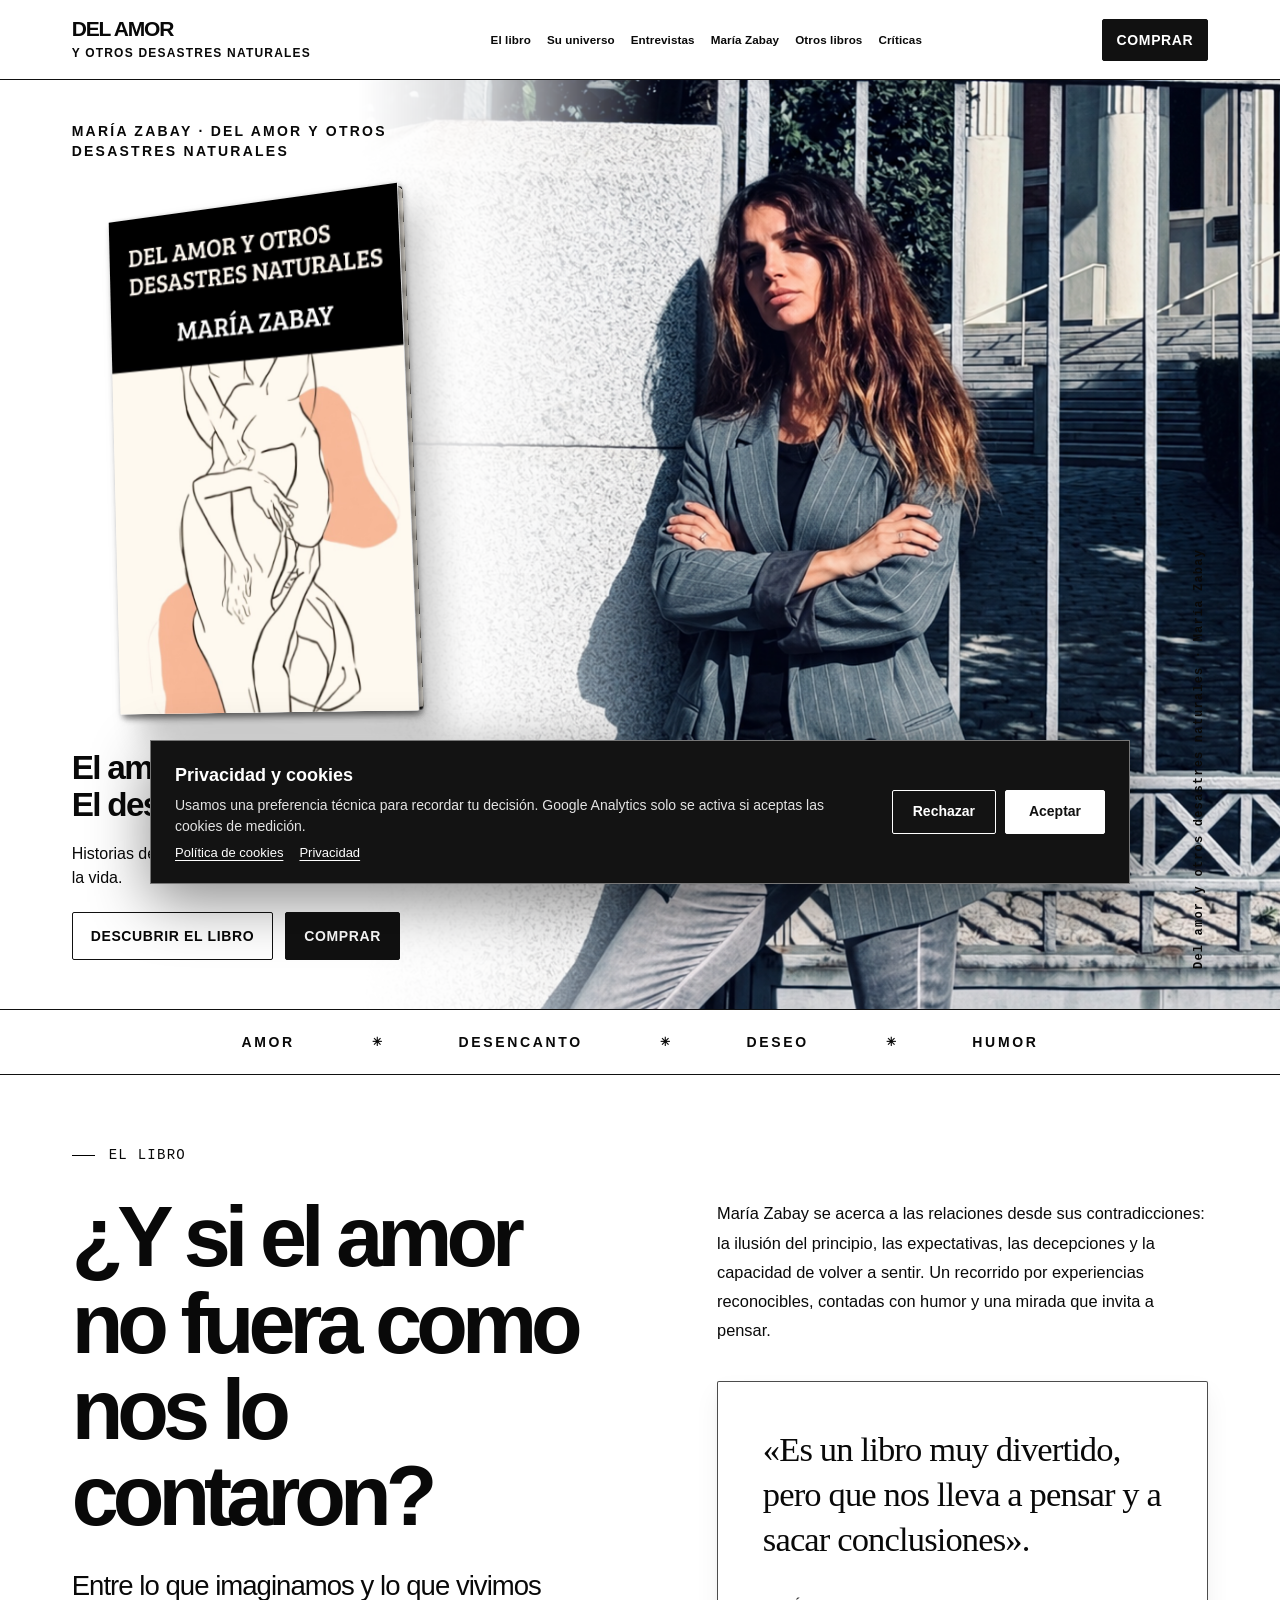
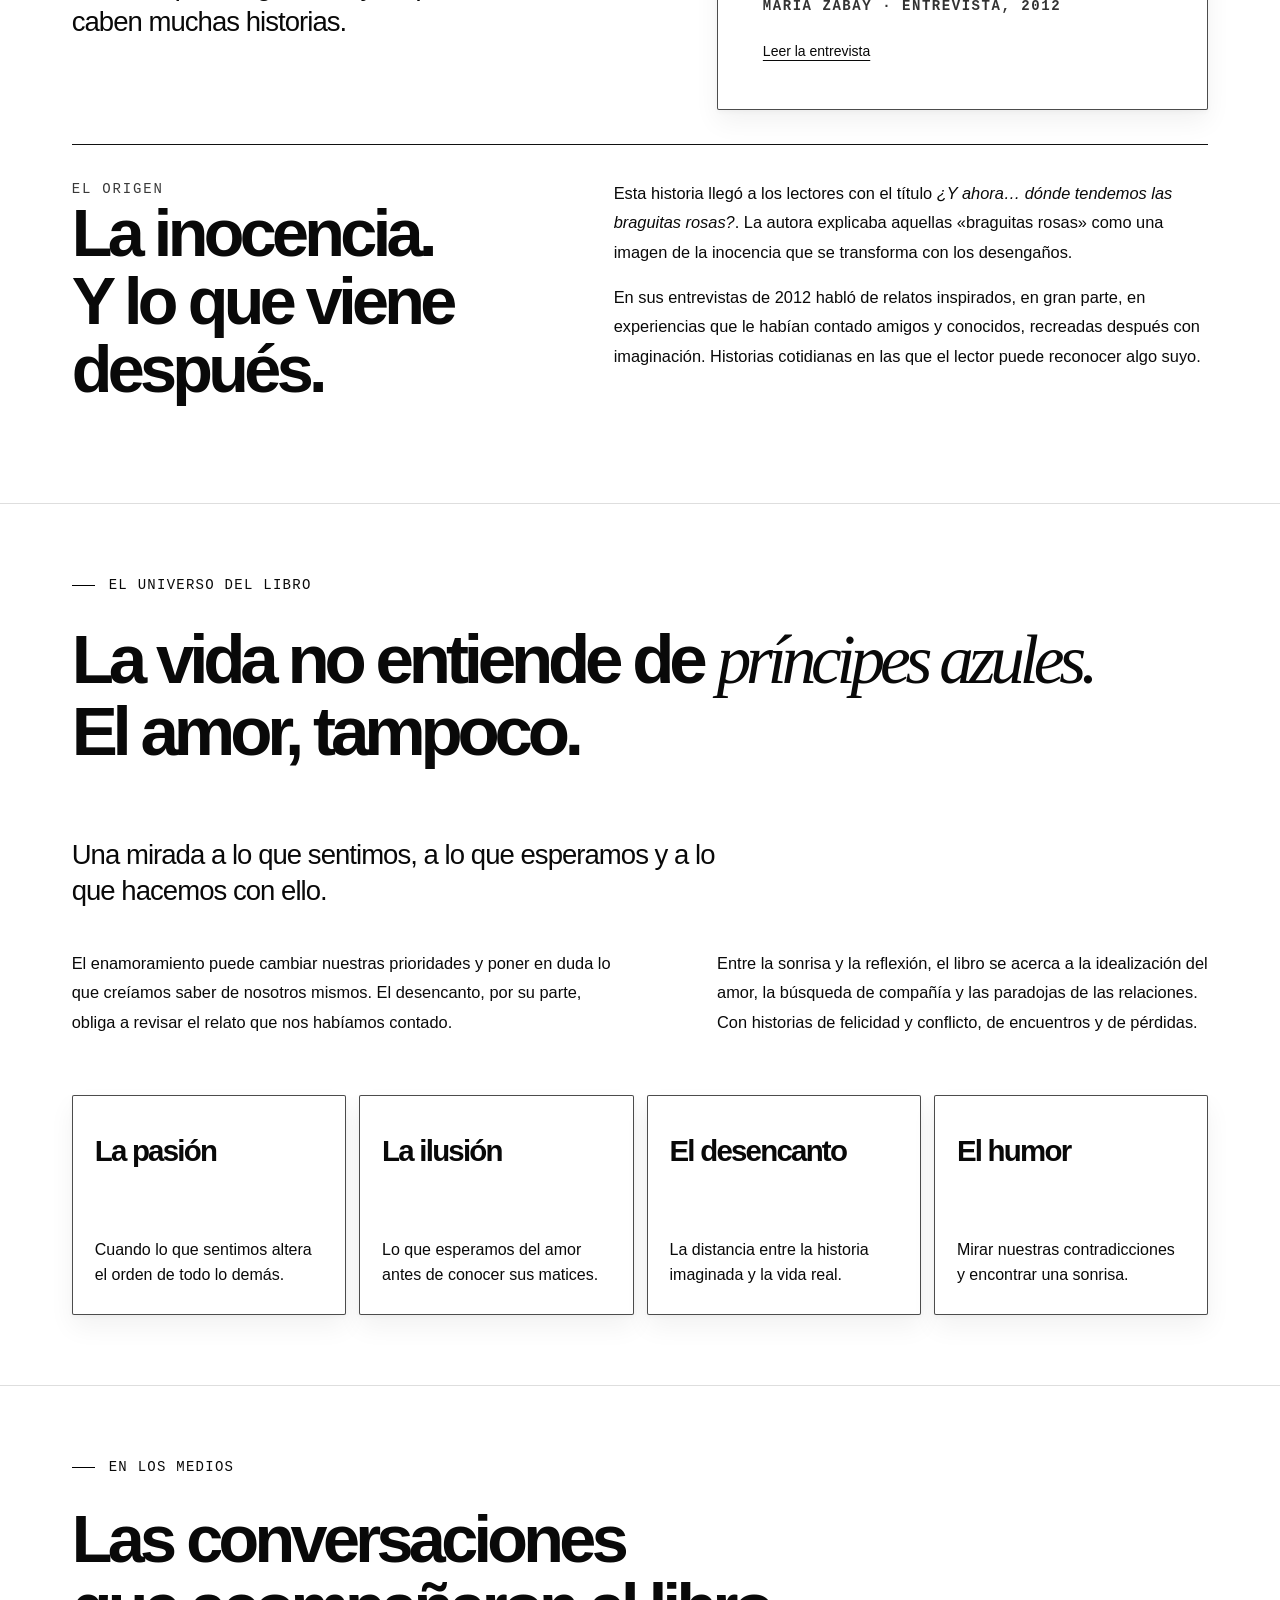
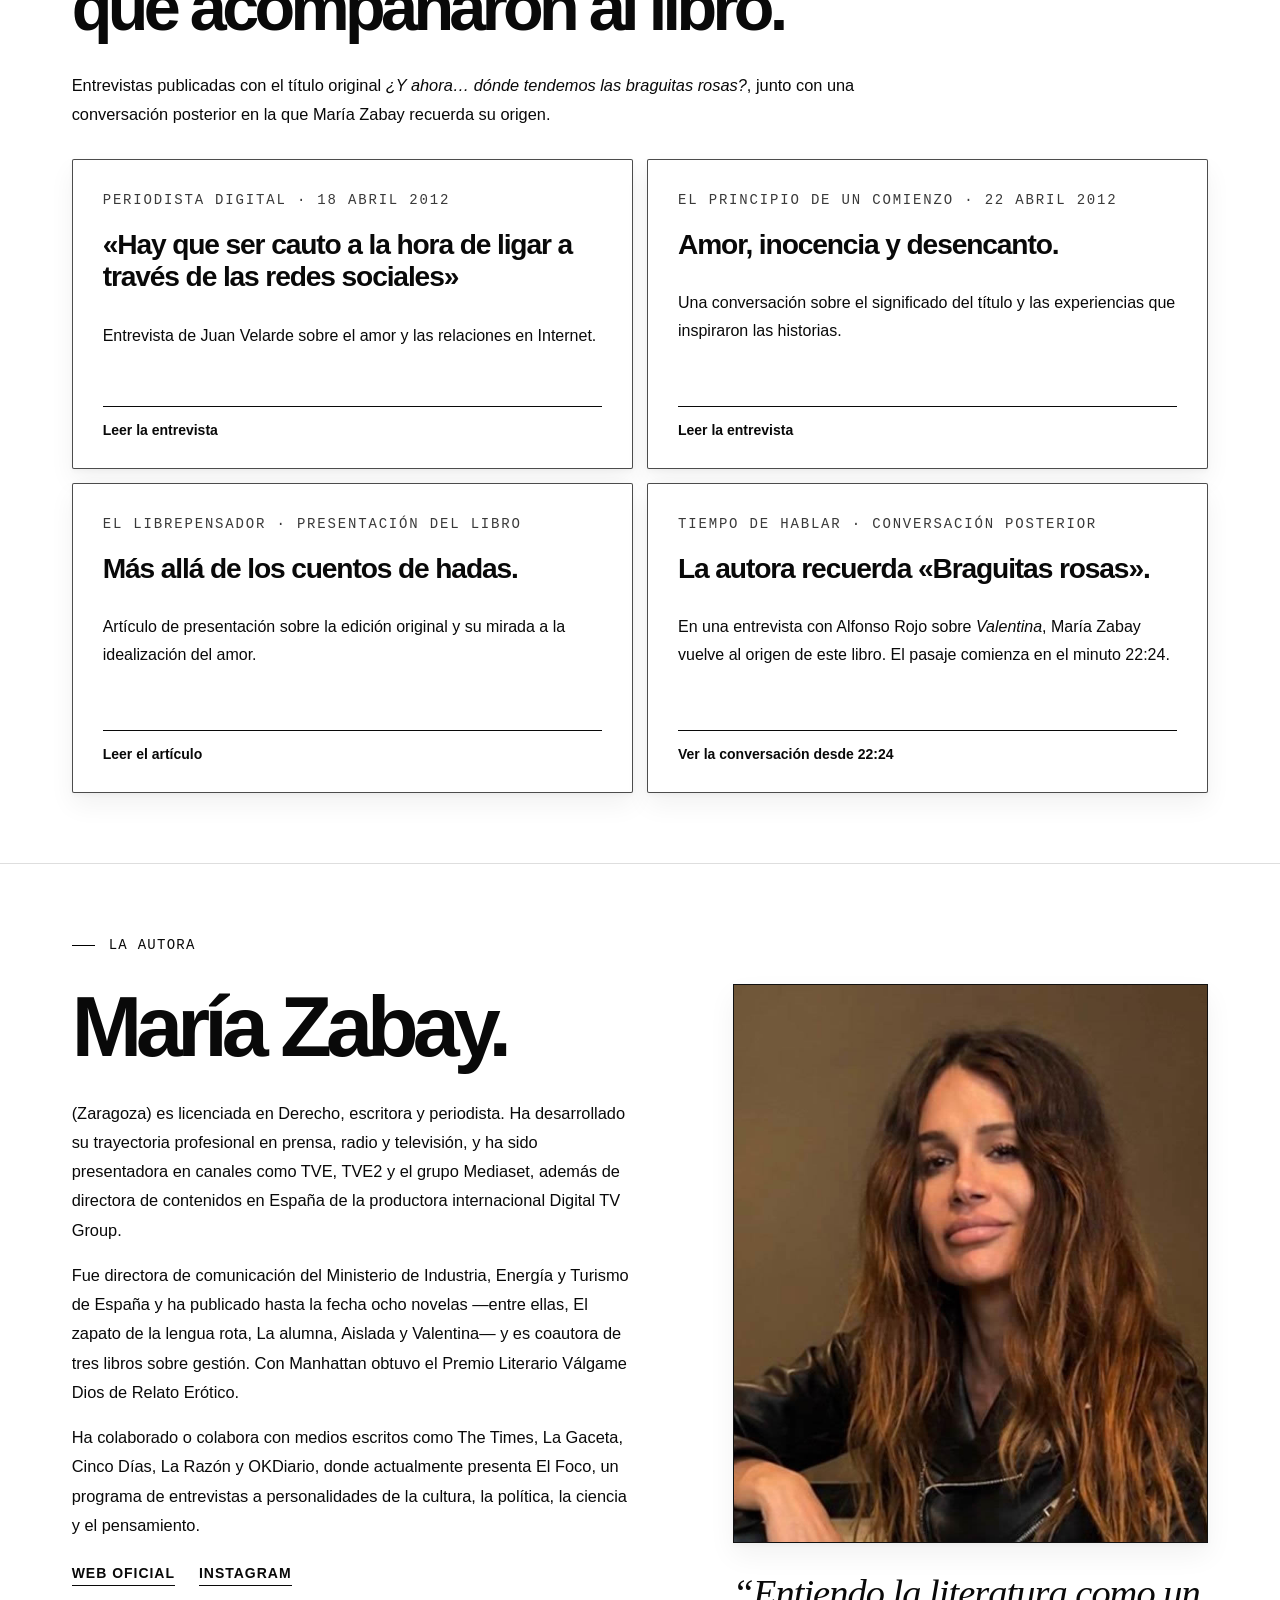
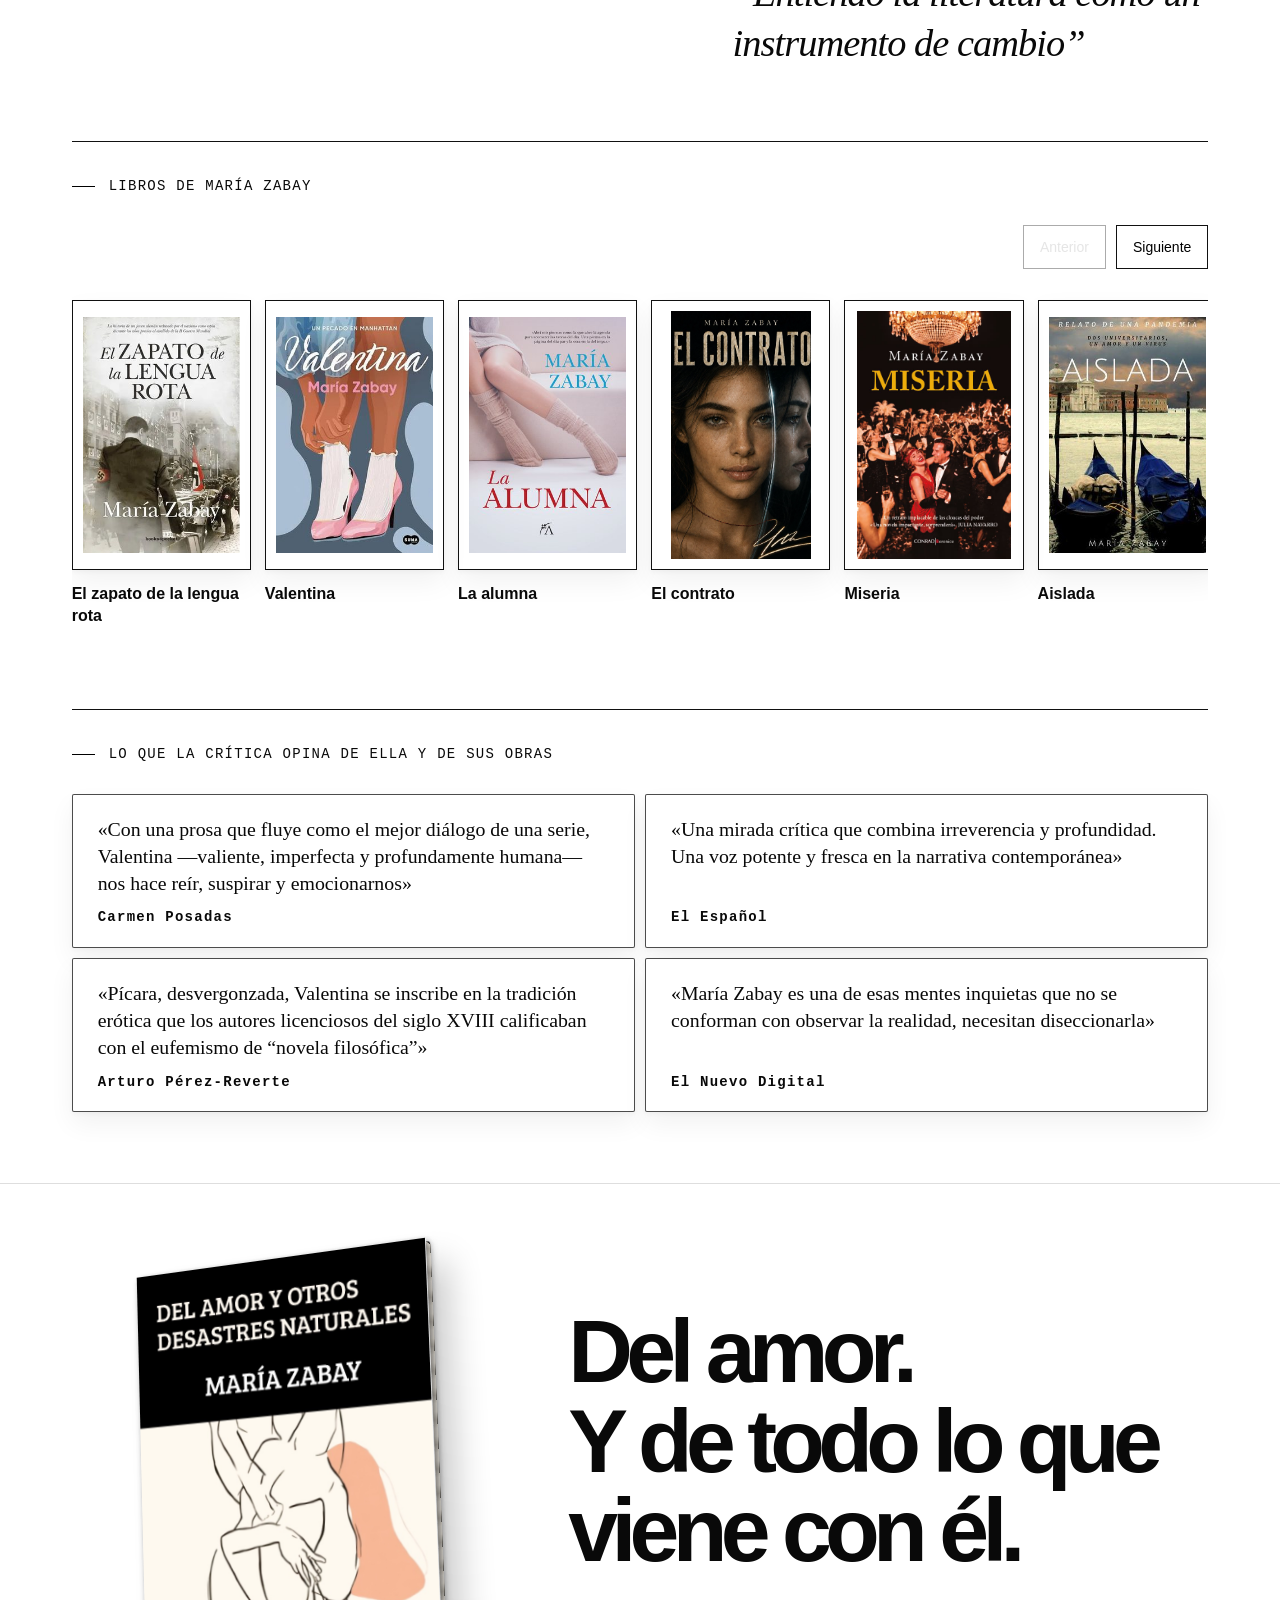
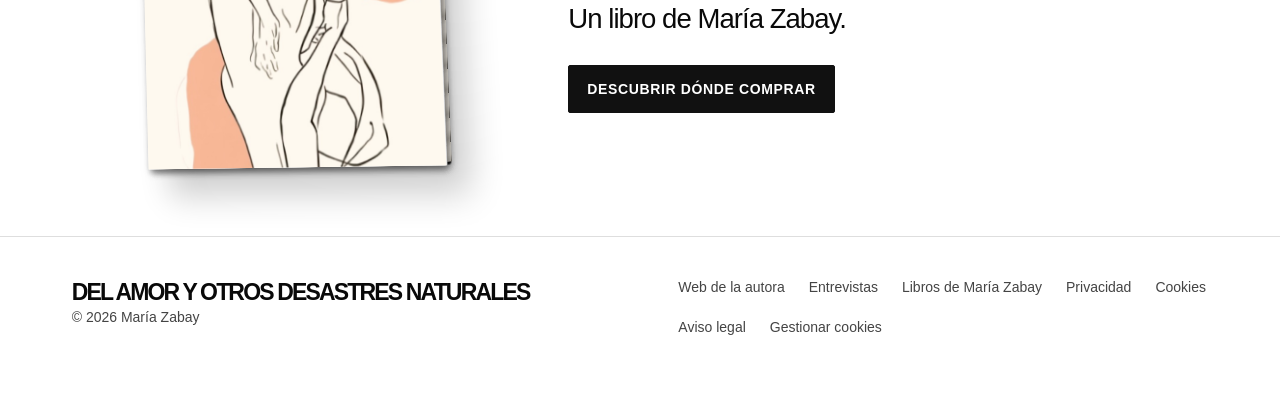
<file: index.html>
<!DOCTYPE html>
<html lang="es"><head><meta charset="utf-8"/><meta content="width=device-width,initial-scale=1" name="viewport"/><title>Del amor y otros desastres naturales — María Zabay</title><meta content="Del amor y otros desastres naturales, de María Zabay. Historias sobre el amor, el desamor y nuestras contradicciones, contadas con humor y una mirada que invita a pensar." name="description"/><meta content="#ffffff" name="theme-color"/><link href="https://delamor.mariazabay.com/" rel="canonical"/><link as="image" href="assets/maria-zabay-rae.png" rel="preload"/><link href="css/site.css" rel="stylesheet"/><script defer="" src="js/site.js"></script><meta content="index,follow,max-image-preview:large,max-snippet:-1,max-video-preview:-1" name="robots"/><link href="assets/favicon.svg" rel="icon" type="image/svg+xml"/><link href="assets/favicon-32.png" rel="icon" sizes="32x32" type="image/png"/><link href="assets/favicon-48.png" rel="icon" sizes="48x48" type="image/png"/><link href="assets/apple-touch-icon.png" rel="apple-touch-icon" sizes="180x180"/><meta content="book" property="og:type"/><meta content="es_ES" property="og:locale"/><meta content="Del amor y otros desastres naturales · María Zabay" property="og:site_name"/><meta content="Del amor y otros desastres naturales — María Zabay" property="og:title"/><meta content="Del amor y otros desastres naturales, de María Zabay. Historias sobre el amor, el desamor y nuestras contradicciones, contadas con humor y una mirada que invita a pensar." property="og:description"/><meta content="https://delamor.mariazabay.com/" property="og:url"/><meta content="https://delamor.mariazabay.com/assets/og-image.jpg" property="og:image"/><meta content="https://delamor.mariazabay.com/assets/og-image.jpg" property="og:image:secure_url"/><meta content="image/jpeg" property="og:image:type"/><meta content="1200" property="og:image:width"/><meta content="630" property="og:image:height"/><meta content="Cubierta de Del amor y otros desastres naturales, libro de María Zabay" property="og:image:alt"/><meta content="summary_large_image" name="twitter:card"/><meta content="Del amor y otros desastres naturales — María Zabay" name="twitter:title"/><meta content="Del amor y otros desastres naturales, de María Zabay. Historias sobre el amor, el desamor y nuestras contradicciones, contadas con humor y una mirada que invita a pensar." name="twitter:description"/><meta content="https://delamor.mariazabay.com/assets/og-image.jpg" name="twitter:image"/><meta content="Cubierta de Del amor y otros desastres naturales, de María Zabay" name="twitter:image:alt"/><script type="application/ld+json">{"@context":"https://schema.org","@graph":[{"@type":"WebSite","@id":"https://delamor.mariazabay.com/#website","url":"https://delamor.mariazabay.com/","name":"Del amor y otros desastres naturales · María Zabay","inLanguage":"es"},{"@type":"WebPage","@id":"https://delamor.mariazabay.com/#webpage","url":"https://delamor.mariazabay.com/","name":"Del amor y otros desastres naturales — María Zabay","description":"Del amor y otros desastres naturales, de María Zabay. Historias sobre el amor, el desamor y nuestras contradicciones, contadas con humor y una mirada que invita a pensar.","inLanguage":"es","isPartOf":{"@id":"https://delamor.mariazabay.com/#website"},"mainEntity":{"@id":"https://delamor.mariazabay.com/#book"}},{"@type":"Person","@id":"https://www.mariazabay.com/#maria-zabay","name":"María Zabay","url":"https://www.mariazabay.com/","sameAs":["https://www.instagram.com/maria_zabay/"]},{"@type":"Book","@id":"https://delamor.mariazabay.com/#book","name":"Del amor y otros desastres naturales","url":"https://delamor.mariazabay.com/","description":"Del amor y otros desastres naturales, de María Zabay. Historias sobre el amor, el desamor y nuestras contradicciones, contadas con humor y una mirada que invita a pensar.","image":"https://delamor.mariazabay.com/assets/portada.jpg","author":{"@id":"https://www.mariazabay.com/#maria-zabay"},"inLanguage":"es"}]}</script><link href="assets/site-consent.css" rel="stylesheet"/><script data-root="" defer="" src="assets/site-consent.js"></script></head><body><a class="skip" href="#contenido">Saltar al contenido</a>
<header class="site-header" id="arriba"><a aria-label="Del amor y otros desastres naturales, inicio" class="brand" href="#arriba">DEL AMOR<small>Y OTROS DESASTRES NATURALES</small></a><nav aria-label="Navegación principal" class="nav" id="navigation"><a href="#historia">El libro</a><a href="#universo">Su universo</a><a href="#medios">Entrevistas</a><a href="#autora">María Zabay</a><a href="#otros-libros">Otros libros</a><a href="#critica">Críticas</a></nav><div class="header-actions"><button class="btn ink" data-shop="" type="button">Comprar</button><button aria-controls="navigation" aria-expanded="false" aria-label="Abrir menú" class="mobile-menu-toggle" id="menuToggle" type="button">☰</button></div></header>
<main id="contenido"><section aria-labelledby="hero-label" class="hero"><div class="hero-portrait"><img alt="María Zabay junto a la entrada de la Real Academia Española" fetchpriority="high" src="assets/maria-zabay-rae.png"/></div><div class="hero-copy"><div class="hero-intro">María Zabay · Del amor y otros desastres naturales</div><button aria-label="Abrir el libro y leer las seis primeras páginas" class="book-stage cover-open" type="button"><span class="book-object"><span aria-hidden="true" class="volume-back"></span><span aria-hidden="true" class="volume-leaf leaf-1"><span class="leaf-face leaf-front"><img alt="" src="assets/primeras-paginas/page-001.png"/></span><span class="leaf-face leaf-back"><img alt="" src="assets/primeras-paginas/page-002.png"/></span></span><span aria-hidden="true" class="volume-leaf leaf-2"><span class="leaf-face leaf-front"><img alt="" src="assets/primeras-paginas/page-003.png"/></span><span class="leaf-face leaf-back"><img alt="" src="assets/primeras-paginas/page-004.png"/></span></span><span aria-hidden="true" class="volume-leaf leaf-3"><span class="leaf-face leaf-front"><img alt="" src="assets/primeras-paginas/page-005.png"/></span><span class="leaf-face leaf-back"><img alt="" src="assets/primeras-paginas/page-006.png"/></span></span><span class="volume-cover"><span class="leaf-face cover-front"><img alt="Libro en 3D: Del amor y otros desastres naturales, de María Zabay" height="1058" src="assets/portada.jpg" width="662"/></span><span aria-hidden="true" class="leaf-face cover-inside"></span></span></span></button><div class="hero-bottom"><h1 class="hero-headline" id="hero-label">El amor nos cambia.<br/>El desamor, también.</h1><p class="hero-subhead">Historias de amor, humor y desencanto. Tan imprevisibles como la vida.</p>
<div class="feature-actions"><a class="btn" href="#historia">Descubrir el libro</a><button class="btn ink" data-shop="" type="button">Comprar</button></div></div></div><a class="hero-scroll" href="#historia">Del amor y otros desastres naturales · María Zabay</a></section>
<div aria-label="Temas del libro" class="manifesto"><span>Amor</span><b aria-hidden="true">✳</b><span>Desencanto</span><b aria-hidden="true">✳</b><span>Deseo</span><b aria-hidden="true">✳</b><span>Humor</span></div>
<section class="section shell" id="historia"><div class="chapter">EL LIBRO</div><div class="two-col"><div><h2 class="section-title">¿Y si el amor no fuera como nos lo contaron?</h2><p class="deck">Entre lo que imaginamos y lo que vivimos caben muchas historias.</p></div><div class="section-art"><p class="body-copy">María Zabay se acerca a las relaciones desde sus contradicciones: la ilusión del principio, las expectativas, las decepciones y la capacidad de volver a sentir. Un recorrido por experiencias reconocibles, contadas con humor y una mirada que invita a pensar.</p><div class="pull-quote surface"><p class="quote">«Es un libro muy divertido, pero que nos lleva a pensar y a sacar conclusiones».</p><span class="quote-attribution">María Zabay · Entrevista, 2012</span><p style="margin:20px 0 0"><a class="source-link" href="https://principiodeuncomienzo.wordpress.com/2012/04/22/maria-zabaypor-amor-somos-capaces-de-cambiar-nuestras-prioridades-y-hasta-forma-de-ser/" rel="noopener" target="_blank">Leer la entrevista</a></p></div></div></div><div class="parallax-rule"></div><div class="two-col flip"><div><div class="eyebrow">EL ORIGEN</div><h2 class="section-title small">La inocencia.<br/>Y lo que viene después.</h2></div><div><p class="body-copy">Esta historia llegó a los lectores con el título <em>¿Y ahora… dónde tendemos las braguitas rosas?</em>. La autora explicaba aquellas «braguitas rosas» como una imagen de la inocencia que se transforma con los desengaños.</p><p class="body-copy">En sus entrevistas de 2012 habló de relatos inspirados, en gran parte, en experiencias que le habían contado amigos y conocidos, recreadas después con imaginación. Historias cotidianas en las que el lector puede reconocer algo suyo.</p></div></div></section>
<section class="section shell" id="universo"><div class="chapter">EL UNIVERSO DEL LIBRO</div><p class="big-words">La vida no entiende de <em>príncipes azules.</em><br/>El amor, tampoco.</p><p class="deck">Una mirada a lo que sentimos, a lo que esperamos y a lo que hacemos con ello.</p><div class="two-col" style="margin-top:40px"><p class="body-copy">El enamoramiento puede cambiar nuestras prioridades y poner en duda lo que creíamos saber de nosotros mismos. El desencanto, por su parte, obliga a revisar el relato que nos habíamos contado.</p><p class="body-copy">Entre la sonrisa y la reflexión, el libro se acerca a la idealización del amor, la búsqueda de compañía y las paradojas de las relaciones. Con historias de felicidad y conflicto, de encuentros y de pérdidas.</p></div><div class="theme-grid"><article class="theme-card surface"><h3>La pasión</h3><p>Cuando lo que sentimos altera el orden de todo lo demás.</p></article><article class="theme-card surface"><h3>La ilusión</h3><p>Lo que esperamos del amor antes de conocer sus matices.</p></article><article class="theme-card surface"><h3>El desencanto</h3><p>La distancia entre la historia imaginada y la vida real.</p></article><article class="theme-card surface"><h3>El humor</h3><p>Mirar nuestras contradicciones y encontrar una sonrisa.</p></article></div></section>
<section class="section shell" id="medios"><div class="chapter">EN LOS MEDIOS</div><h2 class="section-title media-title">Las conversaciones<br/>que acompañaron al libro.</h2><p class="body-copy media-note">Entrevistas publicadas con el título original <em>¿Y ahora… dónde tendemos las braguitas rosas?</em>, junto con una conversación posterior en la que María Zabay recuerda su origen.</p><div class="press-grid">
<a class="surface press-card" href="https://www.periodistadigital.com/cultura/libros/20120418/maria-zabay-hay-cauto-hora-ligar-traves-redes-sociales-noticia-689400660755/" rel="noopener" target="_blank"><span class="eyebrow">PERIODISTA DIGITAL · 18 ABRIL 2012</span><div class="press-description"><h3>«Hay que ser cauto a la hora de ligar a través de las redes sociales»</h3><p>Entrevista de Juan Velarde sobre el amor y las relaciones en Internet.</p></div><span class="press-action">Leer la entrevista</span></a>
<a class="surface press-card" href="https://principiodeuncomienzo.wordpress.com/2012/04/22/maria-zabaypor-amor-somos-capaces-de-cambiar-nuestras-prioridades-y-hasta-forma-de-ser/" rel="noopener" target="_blank"><span class="eyebrow">EL PRINCIPIO DE UN COMIENZO · 22 ABRIL 2012</span><div class="press-description"><h3>Amor, inocencia y desencanto.</h3><p>Una conversación sobre el significado del título y las experiencias que inspiraron las historias.</p></div><span class="press-action">Leer la entrevista</span></a>
<a class="surface press-card" href="https://ellibrepensador.com/y-ahora-donde-tendemos-las-braguitas-rosas-de-maria-zabay/" rel="noopener" target="_blank"><span class="eyebrow">EL LIBREPENSADOR · PRESENTACIÓN DEL LIBRO</span><div class="press-description"><h3>Más allá de los cuentos de hadas.</h3><p>Artículo de presentación sobre la edición original y su mirada a la idealización del amor.</p></div><span class="press-action">Leer el artículo</span></a>
<a class="surface press-card" href="https://www.dailymotion.com/video/x9g1dno?start=1344" rel="noopener" target="_blank"><span class="eyebrow">TIEMPO DE HABLAR · CONVERSACIÓN POSTERIOR</span><div class="press-description"><h3>La autora recuerda «Braguitas rosas».</h3><p>En una entrevista con Alfonso Rojo sobre <em>Valentina</em>, María Zabay vuelve al origen de este libro. El pasaje comienza en el minuto 22:24.</p></div><span class="press-action">Ver la conversación desde 22:24</span></a>
</div></section><section class="section shell" id="autora"><div class="chapter">LA AUTORA</div><div class="author-layout"><div><h2 class="section-title">María Zabay.</h2><p class="body-copy">(Zaragoza) es licenciada en Derecho, escritora y periodista. Ha desarrollado su trayectoria profesional en prensa, radio y televisión, y ha sido presentadora en canales como TVE, TVE2 y el grupo Mediaset, además de directora de contenidos en España de la productora internacional Digital TV Group.</p><p class="body-copy">Fue directora de comunicación del Ministerio de Industria, Energía y Turismo de España y ha publicado hasta la fecha ocho novelas —entre ellas, El zapato de la lengua rota, La alumna, Aislada y Valentina— y es coautora de tres libros sobre gestión. Con Manhattan obtuvo el Premio Literario Válgame Dios de Relato Erótico.</p><p class="body-copy">Ha colaborado o colabora con medios escritos como The Times, La Gaceta, Cinco Días, La Razón y OKDiario, donde actualmente presenta El Foco, un programa de entrevistas a personalidades de la cultura, la política, la ciencia y el pensamiento.</p><div class="author-social"><a class="text-link" href="https://mariazabay.com/" rel="noopener" target="_blank">Web oficial</a><a class="text-link" href="https://www.instagram.com/maria_zabay/" rel="noopener" target="_blank">Instagram</a></div></div><div><img alt="Retrato de María Zabay" class="author-image" loading="lazy" src="assets/maria-zabay-autora-color.jpg"><p class="pull-inline" style="margin-top:26px">“Entiendo la literatura como un instrumento de cambio”</p></img></div></div>
<div class="parallax-rule"></div><div class="chapter" id="otros-libros">LIBROS DE MARÍA ZABAY</div><div class="shelf-nav"><button aria-controls="book-shelf" id="shelf-prev" type="button">Anterior</button><button aria-controls="book-shelf" id="shelf-next" type="button">Siguiente</button></div><div aria-label="Libros de María Zabay" class="book-shelf" id="book-shelf" tabindex="0"><div class="shelf-book"><a aria-label="Visitar la web de El zapato de la lengua rota" class="shelf-link" href="https://elzapato.mariazabay.com/" rel="noopener noreferrer" target="_blank"><div class="cover-box"><img alt="El zapato de la lengua rota" loading="lazy" src="assets/libros/libro2.jpg"/></div><p>El zapato de la lengua rota</p></a></div>
<div class="shelf-book"><a aria-label="Visitar la web de Valentina" class="shelf-link" href="https://valentina.mariazabay.com/" rel="noopener noreferrer" target="_blank"><div class="cover-box"><img alt="Valentina" loading="lazy" src="assets/libros/libro1.jpg"/></div><p>Valentina</p></a></div>
<div class="shelf-book"><a aria-label="Visitar la web de La alumna" class="shelf-link" href="https://laalumna.mariazabay.com/" rel="noopener noreferrer" target="_blank"><div class="cover-box"><img alt="La alumna" loading="lazy" src="assets/libros/libro3.jpg"/></div><p>La alumna</p></a></div>
<div class="shelf-book"><a aria-label="Visitar la web de El contrato" class="shelf-link" href="https://elcontrato.mariazabay.com/" rel="noopener noreferrer" target="_blank"><div class="cover-box"><img alt="El contrato" loading="lazy" src="assets/libros/elcontrato.PNG"/></div><p>El contrato</p></a></div>
<div class="shelf-book"><a aria-label="Visitar la web de Miseria" class="shelf-link" href="https://miseria.mariazabay.com/" rel="noopener noreferrer" target="_blank"><div class="cover-box"><img alt="Miseria" loading="lazy" src="assets/libros/miseria.jpg"/></div><p>Miseria</p></a></div>
<div class="shelf-book"><a aria-label="Visitar la web de Aislada" class="shelf-link" href="https://aislada.mariazabay.com/" rel="noopener noreferrer" target="_blank"><div class="cover-box"><img alt="Aislada" loading="lazy" src="assets/libros/libro5.jpg"/></div><p>Aislada</p></a></div>
<div class="shelf-book"><div class="cover-box"><img alt="Manhattan" loading="lazy" src="assets/libros/libro7.jpg"/></div><p>Manhattan</p></div>
<div class="shelf-book"><div class="cover-box"><img alt="Diosas de papel" loading="lazy" src="assets/libros/libro9.jpg"/></div><p>Diosas de papel</p></div>
<div class="shelf-book"><div class="cover-box"><img alt="Breve historia de la especie humana" loading="lazy" src="assets/libros/libro12.jpg"/></div><p>Breve historia de la especie humana</p></div>
<div class="shelf-book"><div class="cover-box"><img alt="Un viaje al éxito" loading="lazy" src="assets/libros/libro6.jpg"/></div><p>Un viaje al éxito</p></div>
<div class="shelf-book"><div class="cover-box"><img alt="Liderar con la palabra" loading="lazy" src="assets/libros/libro8.jpg"/></div><p>Liderar con la palabra</p></div>
<div class="shelf-book"><div class="cover-box"><img alt="Todos contra el bullying" loading="lazy" src="assets/libros/libro11.jpg"/></div><p>Todos contra el bullying</p></div>
<div class="shelf-book"><div class="cover-box"><img alt="Del amor y otros desastres naturales" loading="lazy" src="assets/portada.jpg"/></div><p>Del amor y otros desastres naturales</p></div></div>
<div class="parallax-rule"></div><div class="chapter" id="critica">LO QUE LA CRÍTICA OPINA DE ELLA Y DE SUS OBRAS</div><div class="critics-grid"><blockquote class="surface critic"><p>«Con una prosa que fluye como el mejor diálogo de una serie, Valentina —valiente, imperfecta y profundamente humana— nos hace reír, suspirar y emocionarnos»</p><cite>Carmen Posadas</cite></blockquote><blockquote class="surface critic"><p>«Una mirada crítica que combina irreverencia y profundidad. Una voz potente y fresca en la narrativa contemporánea»</p><cite>El Español</cite></blockquote><blockquote class="surface critic"><p>«Pícara, desvergonzada, Valentina se inscribe en la tradición erótica que los autores licenciosos del siglo XVIII calificaban con el eufemismo de “novela filosófica”»</p><cite>Arturo Pérez-Reverte</cite></blockquote><blockquote class="surface critic"><p>«María Zabay es una de esas mentes inquietas que no se conforman con observar la realidad, necesitan diseccionarla»</p><cite>El Nuevo Digital</cite></blockquote></div>
</section><section class="section shell"><div class="final-cta"><div><button aria-label="Abrir el libro y leer las seis primeras páginas" class="book-stage cover-open final-volume" type="button"><span class="book-object"><span aria-hidden="true" class="volume-back"></span><span aria-hidden="true" class="volume-leaf leaf-1"><span class="leaf-face leaf-front"><img alt="" src="assets/primeras-paginas/page-001.png"/></span><span class="leaf-face leaf-back"><img alt="" src="assets/primeras-paginas/page-002.png"/></span></span><span aria-hidden="true" class="volume-leaf leaf-2"><span class="leaf-face leaf-front"><img alt="" src="assets/primeras-paginas/page-003.png"/></span><span class="leaf-face leaf-back"><img alt="" src="assets/primeras-paginas/page-004.png"/></span></span><span aria-hidden="true" class="volume-leaf leaf-3"><span class="leaf-face leaf-front"><img alt="" src="assets/primeras-paginas/page-005.png"/></span><span class="leaf-face leaf-back"><img alt="" src="assets/primeras-paginas/page-006.png"/></span></span><span class="volume-cover"><span class="leaf-face cover-front"><img alt="Libro en 3D: Del amor y otros desastres naturales, de María Zabay" height="1058" src="assets/portada.jpg" width="662"/></span><span aria-hidden="true" class="leaf-face cover-inside"></span></span></span></button></div><div><h2>Del amor.<br/>Y de todo lo que viene con él.</h2><p class="deck">Un libro de María Zabay.</p><button class="btn ink" data-shop="" type="button">Descubrir dónde comprar</button></div></div></section></main>
<footer class="footer"><div><a class="footer-brand" href="#arriba">DEL AMOR Y OTROS DESASTRES NATURALES</a><p>© 2026 María Zabay</p></div><div class="footer-links"><a href="https://mariazabay.com/" rel="noopener" target="_blank">Web de la autora</a><a href="#medios">Entrevistas</a><a href="#autora">Libros de María Zabay</a><a href="politica-de-privacidad.html">Privacidad</a><a href="politica-de-cookies.html">Cookies</a><a href="aviso-legal.html">Aviso legal</a><a data-mz-cookie-settings="" href="#cookie-preferences">Gestionar cookies</a></div></footer>
<dialog aria-labelledby="shopTitle" id="shopDialog"><button aria-label="Cerrar ventana" class="close" data-close="" type="button">×</button><p class="eyebrow">DEL AMOR Y OTROS DESASTRES NATURALES</p><h2 id="shopTitle">Tu próxima lectura.</h2><p>Consulta el formato, el precio y la disponibilidad en la tienda.</p><div class="stack"><a class="btn ink" href="https://www.amazon.es/Del-amor-otros-desastres-naturales/dp/B0F6K1F7VD" rel="noopener" target="_blank">Ver en Amazon</a></div></dialog>
<dialog aria-labelledby="readerTitle" class="book-reader" id="readerDialog"><div class="reader-heading"><div><p class="eyebrow">DEL AMOR Y OTROS DESASTRES NATURALES</p><h2 id="readerTitle">Las seis primeras páginas</h2></div><button aria-label="Cerrar el libro" class="reader-close" data-close="" type="button">×</button></div><div class="reader-spread"><article class="reader-page" data-page="1"><img alt="Página 1 del PDF: Portadilla" height="1600" src="assets/primeras-paginas/page-001.png" width="1133"/><div class="visually-hidden">MARÍA ZABAY

Del amor,
y otros desastres naturales...

1</div></article><article class="reader-page" data-page="2"><img alt="Página 2 del PDF: Agradecimientos" height="1600" src="assets/primeras-paginas/page-002.png" width="1133"/><div class="visually-hidden">Gracias a todos los que habéis hecho posibles
estas páginas con vuestras historias que
superan con creces mi imaginación.

2</div></article><article class="reader-page" data-page="3" hidden=""><img alt="Página 3 del PDF: Dedicatoria" height="1600" src="assets/primeras-paginas/page-003.png" width="1133"/><div class="visually-hidden">A tí, que me enseñaste a ver en color.
En recuerdo de aquellos dos arcoiris
con los que empezó nuestro amor.

3</div></article><article class="reader-page" data-page="4" hidden=""><img alt="Página 4 del PDF: Cita de William Shakespeare" height="1600" src="assets/primeras-paginas/page-004.png" width="1133"/><div class="visually-hidden">¡Oh amor poderoso!
Que a veces hace de una bestia un hombre,
y otras de un hombre una bestia.
William Shakespeare

4</div></article><article class="reader-page" data-page="5" hidden=""><img alt="Página 5 del PDF: Prólogo" height="1600" src="assets/primeras-paginas/page-005.png" width="1133"/><div class="visually-hidden">Prólogo

El amor… ¡Qué gran contradicción!
Convierte en egregios conquistadores a individuos esclavos de tan
zafia motivación como lo son los voceríos de su bragueta. Convierte
en elegantes y esquivas damiselas a mujeres en su treintena,
obsesionadas por garantizarse las más elementales cuestiones de
intendencia. Y, a la vez, es el sentimiento más puro y bello que
imaginarse pueda.
En este libro se recogen historias que me han rodeado. Historias por
las que he visto sufrir sin razón. Soportar desplante y humillación.
¿Qué nos lleva a aguantar eso? ¿Qué absurda fuerza nos arrastra a
perseguir el látigo? Nuestra naturaleza. ¿Qué, si no?
El amor es una sofisticadísima reacción química que ha ido
desarrollando el ser humano durante veinte millones de años,
sencillamente para garantizar el hecho reproductivo. ¿Cómo si no,
el bípedo más egoísta de nuestro planeta, se dejaría la vida por otros
seres? ¿Por qué si no, siendo el egoísmo nuestra característica
esencial, nos agobia tanto la soledad? (En un momento he dicho tres
veces "si no". Es ponerse una a hablar de amor... Y empezar a
contradecirse).
Es química (yo soy de letras). Pura química. Igual que al litio lo
llamamos LI o al hierro FE, al amor lo podríamos llamar AM y
ponerlo en lugar del américo. En los actínidos. Para colmo, los
actínidos, son los elementos de "transición interna". Tienen tiempos
de vida cortos y todos sus isótopos son radiactivos. ¿Les suena?
5</div></article><article class="reader-page" data-page="6" hidden=""><img alt="Página 6 del PDF: Prólogo, continuación" height="1600" src="assets/primeras-paginas/page-006.png" width="1133"/><div class="visually-hidden">Platón decía que el nombre es arquetipo de la cosa. Supongo que el
símbolo, también. Si a esto le sumamos que los actínidos se
representan en la tabla periódica con el color amarillo, llegamos a la
conclusión de que Antoñete llevaba razón, y... ¡Al amarillo ni
acercarse!
Por si no la recuerdan de memoria, les adjunto la tabla periódica de
los elementos. Para que vean, en realidad, qué posición ocupa el
amor en nuestro universo.
Bien centradito en la última fila.

Así que por conclusiones empíricas de índole química y taurina...
Cuidadito con el amor, por mucho tirón que tenga.
Aquí, recogeré historias que han ocurrido a mi alrededor. Historias
que en lo personal me han sido de gran utilidad para entender,
todavía peor, qué narices es esa trampa patocha de la que, una y otra
vez, todos hemos sido presos.

6</div></article></div><div class="reader-controls"><button class="btn" id="pagePrev" type="button">Anterior</button><span aria-atomic="true" aria-live="polite" id="pageStatus">Páginas 1–2 de 6</span><button class="btn ink" id="pageNext" type="button">Siguiente</button></div><p class="reader-footnote">Usa Anterior y Siguiente, las teclas de dirección o desliza en móvil.</p></dialog>
</body></html>
</file>
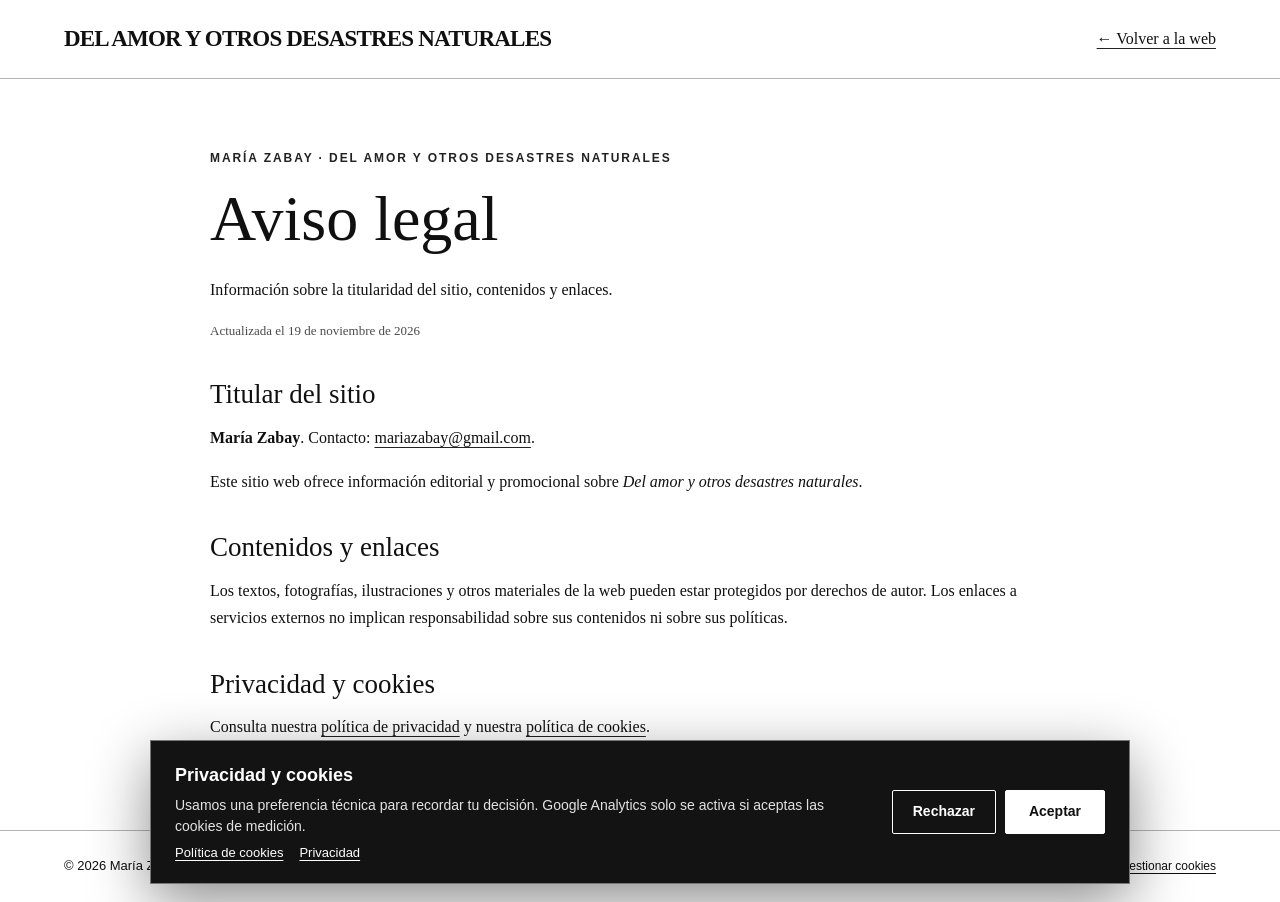
<file: aviso-legal.html>
<!DOCTYPE html>

<html lang="es">
<head>
<meta charset="utf-8"/>
<meta content="width=device-width,initial-scale=1" name="viewport"/>
<meta content="#ffffff" name="theme-color"/>
<title>Aviso legal — Del amor y otros desastres naturales · María Zabay</title>
<meta content="Información sobre la titularidad de este sitio promocional, sus contenidos y enlaces." name="description"/>
<meta content="noindex,follow" name="robots"/>
<link href="https://delamor.mariazabay.com/aviso-legal.html" rel="canonical"/>
<link href="assets/favicon.svg" rel="icon" type="image/svg+xml"/>
<link href="assets/favicon-48.png" rel="icon" sizes="48x48" type="image/png"/>
<link href="assets/apple-touch-icon.png" rel="apple-touch-icon" sizes="180x180"/>
<link href="assets/legal-pages.css" rel="stylesheet"/>
<style>:root{--mz-legal-bg:#fff;--mz-legal-text:#101010;--mz-legal-accent:#222;--mz-legal-border:#2225}.mz-legal-brand{font-size:clamp(15px,2vw,23px);font-weight:700;letter-spacing:-.035em}</style>
<link href="assets/site-consent.css" rel="stylesheet"/>
<script data-root="" defer="" src="assets/site-consent.js"></script>
<script type="application/ld+json">{"@context":"https://schema.org","@graph":[{"@type":"WebSite","@id":"https://delamor.mariazabay.com/#website","url":"https://delamor.mariazabay.com/","name":"Del amor y otros desastres naturales · María Zabay","inLanguage":"es"},{"@type":"WebPage","@id":"https://delamor.mariazabay.com/aviso-legal.html#webpage","url":"https://delamor.mariazabay.com/aviso-legal.html","name":"Aviso legal — Del amor y otros desastres naturales · María Zabay","description":"Información sobre la titularidad de este sitio promocional, sus contenidos y enlaces.","inLanguage":"es","isPartOf":{"@id":"https://delamor.mariazabay.com/#website"}},{"@type":"Person","@id":"https://www.mariazabay.com/#maria-zabay","name":"María Zabay","url":"https://www.mariazabay.com/"}]}</script>
<meta content="website" property="og:type"/><meta content="es_ES" property="og:locale"/><meta content="Del amor y otros desastres naturales · María Zabay" property="og:site_name"/><meta content="Aviso legal — Del amor y otros desastres naturales · María Zabay" property="og:title"/><meta content="Información sobre la titularidad de este sitio promocional, sus contenidos y enlaces." property="og:description"/><meta content="https://delamor.mariazabay.com/aviso-legal.html" property="og:url"/><meta content="https://delamor.mariazabay.com/assets/og-image.jpg" property="og:image"/><meta content="https://delamor.mariazabay.com/assets/og-image.jpg" property="og:image:secure_url"/><meta content="image/jpeg" property="og:image:type"/><meta content="1200" property="og:image:width"/><meta content="630" property="og:image:height"/><meta content="Del amor y otros desastres naturales · María Zabay" property="og:image:alt"/><meta content="summary_large_image" name="twitter:card"/><meta content="Aviso legal — Del amor y otros desastres naturales · María Zabay" name="twitter:title"/><meta content="Información sobre la titularidad de este sitio promocional, sus contenidos y enlaces." name="twitter:description"/><meta content="https://delamor.mariazabay.com/assets/og-image.jpg" name="twitter:image"/></head>
<body class="mz-legal-page">
<header class="mz-legal-header"><a class="mz-legal-brand" href="index.html">DEL AMOR Y OTROS DESASTRES NATURALES</a><a href="index.html">← Volver a la web</a></header>
<main class="mz-legal-wrap"><p class="mz-legal-kicker">María Zabay · Del amor y otros desastres naturales</p><h1>Aviso legal</h1><p>Información sobre la titularidad del sitio, contenidos y enlaces.</p><p class="mz-legal-muted">Actualizada el 19 de noviembre de 2026</p><section><h2>Titular del sitio</h2><p><strong>María Zabay</strong>. Contacto: <a href="mailto:mariazabay@gmail.com">mariazabay@gmail.com</a>.</p><p>Este sitio web ofrece información editorial y promocional sobre <em>Del amor y otros desastres naturales</em>.</p></section>
<section><h2>Contenidos y enlaces</h2><p>Los textos, fotografías, ilustraciones y otros materiales de la web pueden estar protegidos por derechos de autor. Los enlaces a servicios externos no implican responsabilidad sobre sus contenidos ni sobre sus políticas.</p></section>
<section><h2>Privacidad y cookies</h2><p>Consulta nuestra <a href="politica-de-privacidad.html">política de privacidad</a> y nuestra <a href="politica-de-cookies.html">política de cookies</a>.</p></section></main>
<footer class="mz-legal-footer"><span>© 2026 María Zabay · Del amor y otros desastres naturales</span><nav aria-label="Información legal" class="mz-footer-legal"><a href="politica-de-privacidad.html">Privacidad</a><a href="politica-de-cookies.html">Cookies</a><a href="aviso-legal.html">Aviso legal</a><a data-mz-cookie-settings="" href="#cookie-preferences">Gestionar cookies</a></nav></footer>
</body></html>
</file>
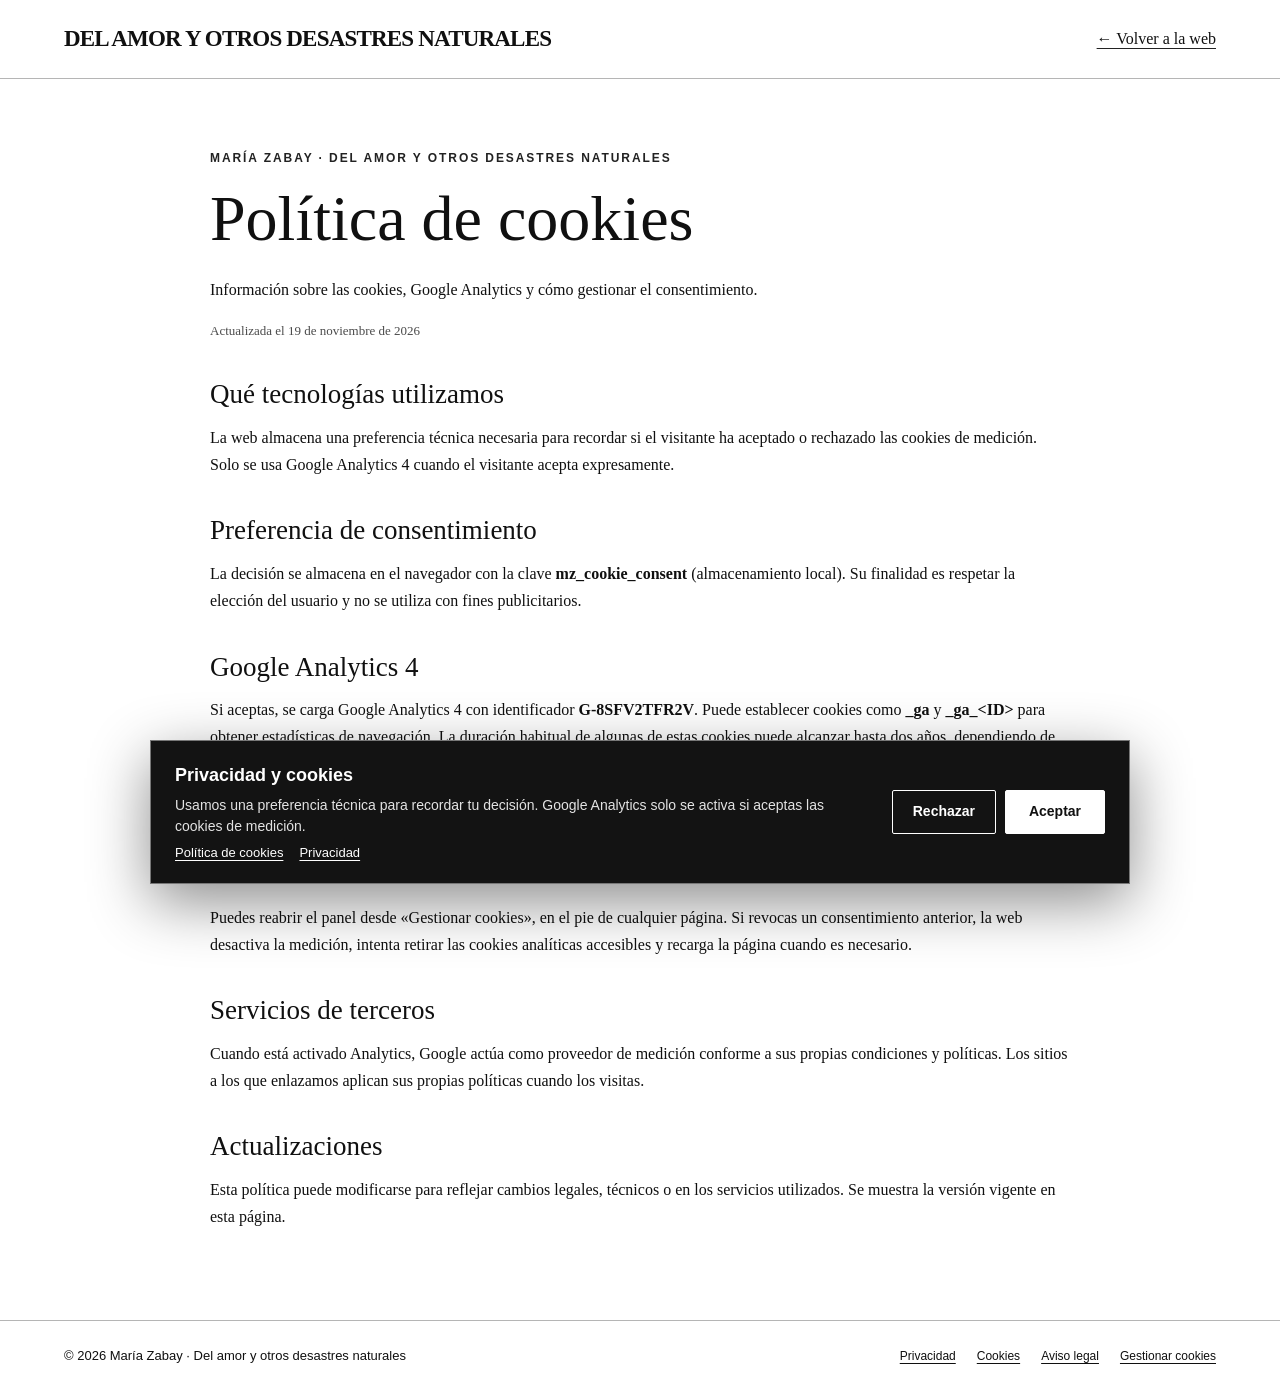
<file: politica-de-cookies.html>
<!DOCTYPE html>

<html lang="es">
<head>
<meta charset="utf-8"/>
<meta content="width=device-width,initial-scale=1" name="viewport"/>
<meta content="#ffffff" name="theme-color"/>
<title>Política de cookies — Del amor y otros desastres naturales · María Zabay</title>
<meta content="Información sobre las cookies, Google Analytics y cómo gestionar el consentimiento." name="description"/>
<meta content="noindex,follow" name="robots"/>
<link href="https://delamor.mariazabay.com/politica-de-cookies.html" rel="canonical"/>
<link href="assets/favicon.svg" rel="icon" type="image/svg+xml"/>
<link href="assets/favicon-48.png" rel="icon" sizes="48x48" type="image/png"/>
<link href="assets/apple-touch-icon.png" rel="apple-touch-icon" sizes="180x180"/>
<link href="assets/legal-pages.css" rel="stylesheet"/>
<style>:root{--mz-legal-bg:#fff;--mz-legal-text:#101010;--mz-legal-accent:#222;--mz-legal-border:#2225}.mz-legal-brand{font-size:clamp(15px,2vw,23px);font-weight:700;letter-spacing:-.035em}</style>
<link href="assets/site-consent.css" rel="stylesheet"/>
<script data-root="" defer="" src="assets/site-consent.js"></script>
<script type="application/ld+json">{"@context":"https://schema.org","@graph":[{"@type":"WebSite","@id":"https://delamor.mariazabay.com/#website","url":"https://delamor.mariazabay.com/","name":"Del amor y otros desastres naturales · María Zabay","inLanguage":"es"},{"@type":"WebPage","@id":"https://delamor.mariazabay.com/politica-de-cookies.html#webpage","url":"https://delamor.mariazabay.com/politica-de-cookies.html","name":"Política de cookies — Del amor y otros desastres naturales · María Zabay","description":"Información sobre las cookies, Google Analytics y cómo gestionar el consentimiento.","inLanguage":"es","isPartOf":{"@id":"https://delamor.mariazabay.com/#website"}},{"@type":"Person","@id":"https://www.mariazabay.com/#maria-zabay","name":"María Zabay","url":"https://www.mariazabay.com/"}]}</script>
<meta content="website" property="og:type"/><meta content="es_ES" property="og:locale"/><meta content="Del amor y otros desastres naturales · María Zabay" property="og:site_name"/><meta content="Política de cookies — Del amor y otros desastres naturales · María Zabay" property="og:title"/><meta content="Información sobre las cookies, Google Analytics y cómo gestionar el consentimiento." property="og:description"/><meta content="https://delamor.mariazabay.com/politica-de-cookies.html" property="og:url"/><meta content="https://delamor.mariazabay.com/assets/og-image.jpg" property="og:image"/><meta content="https://delamor.mariazabay.com/assets/og-image.jpg" property="og:image:secure_url"/><meta content="image/jpeg" property="og:image:type"/><meta content="1200" property="og:image:width"/><meta content="630" property="og:image:height"/><meta content="Del amor y otros desastres naturales · María Zabay" property="og:image:alt"/><meta content="summary_large_image" name="twitter:card"/><meta content="Política de cookies — Del amor y otros desastres naturales · María Zabay" name="twitter:title"/><meta content="Información sobre las cookies, Google Analytics y cómo gestionar el consentimiento." name="twitter:description"/><meta content="https://delamor.mariazabay.com/assets/og-image.jpg" name="twitter:image"/></head>
<body class="mz-legal-page">
<header class="mz-legal-header"><a class="mz-legal-brand" href="index.html">DEL AMOR Y OTROS DESASTRES NATURALES</a><a href="index.html">← Volver a la web</a></header>
<main class="mz-legal-wrap"><p class="mz-legal-kicker">María Zabay · Del amor y otros desastres naturales</p><h1>Política de cookies</h1><p>Información sobre las cookies, Google Analytics y cómo gestionar el consentimiento.</p><p class="mz-legal-muted">Actualizada el 19 de noviembre de 2026</p><section><h2>Qué tecnologías utilizamos</h2><p>La web almacena una preferencia técnica necesaria para recordar si el visitante ha aceptado o rechazado las cookies de medición. Solo se usa Google Analytics 4 cuando el visitante acepta expresamente.</p></section>
<section><h2>Preferencia de consentimiento</h2><p>La decisión se almacena en el navegador con la clave <strong>mz_cookie_consent</strong> (almacenamiento local). Su finalidad es respetar la elección del usuario y no se utiliza con fines publicitarios.</p></section>
<section><h2>Google Analytics 4</h2><p>Si aceptas, se carga Google Analytics 4 con identificador <strong>G-8SFV2TFR2V</strong>. Puede establecer cookies como <strong>_ga</strong> y <strong>_ga_&lt;ID&gt;</strong> para obtener estadísticas de navegación. La duración habitual de algunas de estas cookies puede alcanzar hasta dos años, dependiendo de la configuración y del servicio.</p><p>Si rechazas, la etiqueta de Analytics permanece bloqueada y no realiza la medición.</p></section>
<section><h2>Cambiar la decisión</h2><p>Puedes reabrir el panel desde «Gestionar cookies», en el pie de cualquier página. Si revocas un consentimiento anterior, la web desactiva la medición, intenta retirar las cookies analíticas accesibles y recarga la página cuando es necesario.</p></section>
<section><h2>Servicios de terceros</h2><p>Cuando está activado Analytics, Google actúa como proveedor de medición conforme a sus propias condiciones y políticas. Los sitios a los que enlazamos aplican sus propias políticas cuando los visitas.</p></section>
<section><h2>Actualizaciones</h2><p>Esta política puede modificarse para reflejar cambios legales, técnicos o en los servicios utilizados. Se muestra la versión vigente en esta página.</p></section></main>
<footer class="mz-legal-footer"><span>© 2026 María Zabay · Del amor y otros desastres naturales</span><nav aria-label="Información legal" class="mz-footer-legal"><a href="politica-de-privacidad.html">Privacidad</a><a href="politica-de-cookies.html">Cookies</a><a href="aviso-legal.html">Aviso legal</a><a data-mz-cookie-settings="" href="#cookie-preferences">Gestionar cookies</a></nav></footer>
</body></html>
</file>
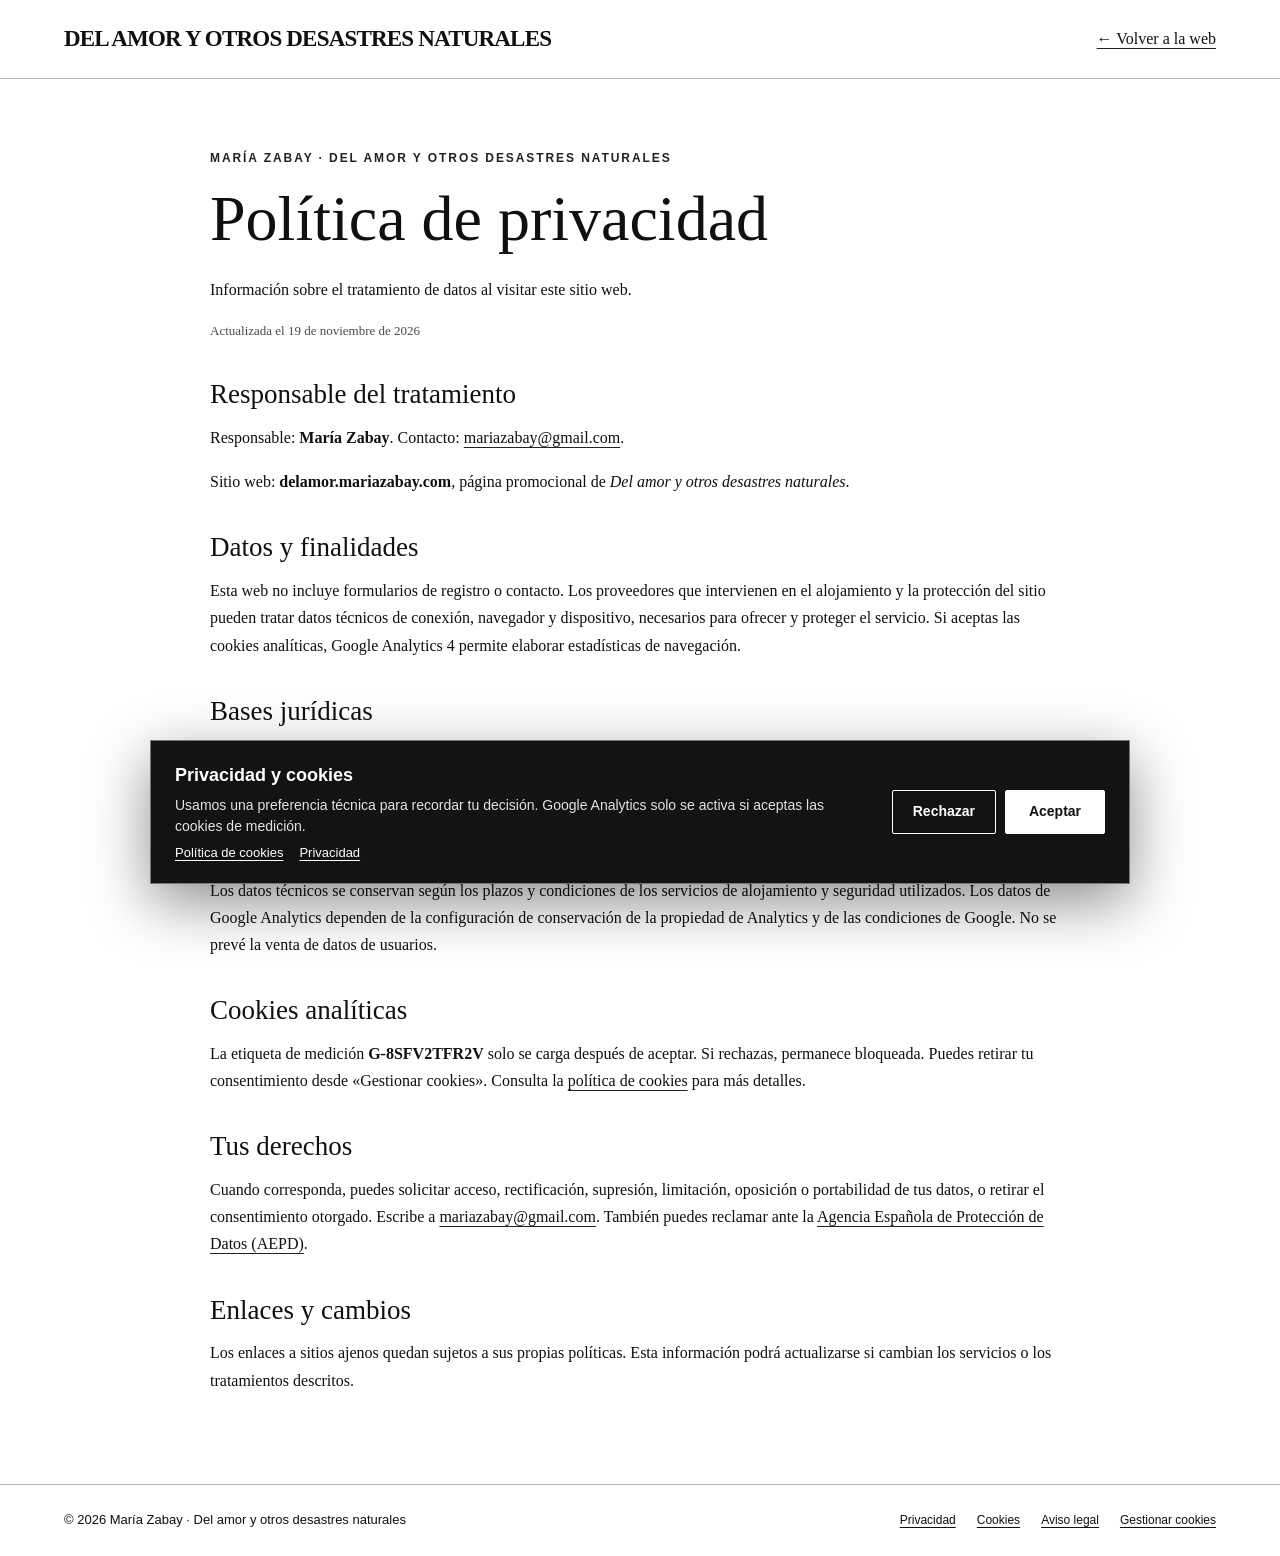
<file: politica-de-privacidad.html>
<!DOCTYPE html>

<html lang="es">
<head>
<meta charset="utf-8"/>
<meta content="width=device-width,initial-scale=1" name="viewport"/>
<meta content="#ffffff" name="theme-color"/>
<title>Política de privacidad — Del amor y otros desastres naturales · María Zabay</title>
<meta content="Información sobre el tratamiento de datos al visitar este sitio web." name="description"/>
<meta content="noindex,follow" name="robots"/>
<link href="https://delamor.mariazabay.com/politica-de-privacidad.html" rel="canonical"/>
<link href="assets/favicon.svg" rel="icon" type="image/svg+xml"/>
<link href="assets/favicon-48.png" rel="icon" sizes="48x48" type="image/png"/>
<link href="assets/apple-touch-icon.png" rel="apple-touch-icon" sizes="180x180"/>
<link href="assets/legal-pages.css" rel="stylesheet"/>
<style>:root{--mz-legal-bg:#fff;--mz-legal-text:#101010;--mz-legal-accent:#222;--mz-legal-border:#2225}.mz-legal-brand{font-size:clamp(15px,2vw,23px);font-weight:700;letter-spacing:-.035em}</style>
<link href="assets/site-consent.css" rel="stylesheet"/>
<script data-root="" defer="" src="assets/site-consent.js"></script>
<script type="application/ld+json">{"@context":"https://schema.org","@graph":[{"@type":"WebSite","@id":"https://delamor.mariazabay.com/#website","url":"https://delamor.mariazabay.com/","name":"Del amor y otros desastres naturales · María Zabay","inLanguage":"es"},{"@type":"WebPage","@id":"https://delamor.mariazabay.com/politica-de-privacidad.html#webpage","url":"https://delamor.mariazabay.com/politica-de-privacidad.html","name":"Política de privacidad — Del amor y otros desastres naturales · María Zabay","description":"Información sobre el tratamiento de datos al visitar este sitio web.","inLanguage":"es","isPartOf":{"@id":"https://delamor.mariazabay.com/#website"}},{"@type":"Person","@id":"https://www.mariazabay.com/#maria-zabay","name":"María Zabay","url":"https://www.mariazabay.com/"}]}</script>
<meta content="website" property="og:type"/><meta content="es_ES" property="og:locale"/><meta content="Del amor y otros desastres naturales · María Zabay" property="og:site_name"/><meta content="Política de privacidad — Del amor y otros desastres naturales · María Zabay" property="og:title"/><meta content="Información sobre el tratamiento de datos al visitar este sitio web." property="og:description"/><meta content="https://delamor.mariazabay.com/politica-de-privacidad.html" property="og:url"/><meta content="https://delamor.mariazabay.com/assets/og-image.jpg" property="og:image"/><meta content="https://delamor.mariazabay.com/assets/og-image.jpg" property="og:image:secure_url"/><meta content="image/jpeg" property="og:image:type"/><meta content="1200" property="og:image:width"/><meta content="630" property="og:image:height"/><meta content="Del amor y otros desastres naturales · María Zabay" property="og:image:alt"/><meta content="summary_large_image" name="twitter:card"/><meta content="Política de privacidad — Del amor y otros desastres naturales · María Zabay" name="twitter:title"/><meta content="Información sobre el tratamiento de datos al visitar este sitio web." name="twitter:description"/><meta content="https://delamor.mariazabay.com/assets/og-image.jpg" name="twitter:image"/></head>
<body class="mz-legal-page">
<header class="mz-legal-header"><a class="mz-legal-brand" href="index.html">DEL AMOR Y OTROS DESASTRES NATURALES</a><a href="index.html">← Volver a la web</a></header>
<main class="mz-legal-wrap"><p class="mz-legal-kicker">María Zabay · Del amor y otros desastres naturales</p><h1>Política de privacidad</h1><p>Información sobre el tratamiento de datos al visitar este sitio web.</p><p class="mz-legal-muted">Actualizada el 19 de noviembre de 2026</p><section><h2>Responsable del tratamiento</h2><p>Responsable: <strong>María Zabay</strong>. Contacto: <a href="mailto:mariazabay@gmail.com">mariazabay@gmail.com</a>.</p><p>Sitio web: <strong>delamor.mariazabay.com</strong>, página promocional de <em>Del amor y otros desastres naturales</em>.</p></section>
<section><h2>Datos y finalidades</h2><p>Esta web no incluye formularios de registro o contacto. Los proveedores que intervienen en el alojamiento y la protección del sitio pueden tratar datos técnicos de conexión, navegador y dispositivo, necesarios para ofrecer y proteger el servicio. Si aceptas las cookies analíticas, Google Analytics 4 permite elaborar estadísticas de navegación.</p></section>
<section><h2>Bases jurídicas</h2><p>La medición con Google Analytics requiere consentimiento. Las operaciones técnicas imprescindibles para servir y proteger la web se realizan en la medida necesaria para prestar el servicio.</p></section>
<section><h2>Conservación y destinatarios</h2><p>Los datos técnicos se conservan según los plazos y condiciones de los servicios de alojamiento y seguridad utilizados. Los datos de Google Analytics dependen de la configuración de conservación de la propiedad de Analytics y de las condiciones de Google. No se prevé la venta de datos de usuarios.</p></section>
<section><h2>Cookies analíticas</h2><p>La etiqueta de medición <strong>G-8SFV2TFR2V</strong> solo se carga después de aceptar. Si rechazas, permanece bloqueada. Puedes retirar tu consentimiento desde «Gestionar cookies». Consulta la <a href="politica-de-cookies.html">política de cookies</a> para más detalles.</p></section>
<section><h2>Tus derechos</h2><p>Cuando corresponda, puedes solicitar acceso, rectificación, supresión, limitación, oposición o portabilidad de tus datos, o retirar el consentimiento otorgado. Escribe a <a href="mailto:mariazabay@gmail.com">mariazabay@gmail.com</a>. También puedes reclamar ante la <a href="https://www.aepd.es/" rel="noopener noreferrer" target="_blank">Agencia Española de Protección de Datos (AEPD)</a>.</p></section>
<section><h2>Enlaces y cambios</h2><p>Los enlaces a sitios ajenos quedan sujetos a sus propias políticas. Esta información podrá actualizarse si cambian los servicios o los tratamientos descritos.</p></section></main>
<footer class="mz-legal-footer"><span>© 2026 María Zabay · Del amor y otros desastres naturales</span><nav aria-label="Información legal" class="mz-footer-legal"><a href="politica-de-privacidad.html">Privacidad</a><a href="politica-de-cookies.html">Cookies</a><a href="aviso-legal.html">Aviso legal</a><a data-mz-cookie-settings="" href="#cookie-preferences">Gestionar cookies</a></nav></footer>
</body></html>
</file>
<file: css/site.css>
:root{--white:#fff;--ink:#090909;--line:rgba(0,0,0,.7);--line-soft:rgba(0,0,0,.18);--muted:#666;--shadow:0 12px 26px rgba(0,0,0,.055),0 2px 5px rgba(0,0,0,.035);--edge:clamp(24px,5.6vw,104px);--max:1600px}
*{box-sizing:border-box}html{scroll-behavior:smooth;scroll-padding-top:86px}body{margin:0;background:#fff;color:var(--ink);font-family:-apple-system,BlinkMacSystemFont,"Helvetica Neue",Helvetica,Arial,sans-serif;font-weight:400;-webkit-font-smoothing:antialiased}body.menu-open{overflow:hidden}a{color:inherit;text-decoration:none}button{font:inherit;cursor:pointer}img{display:block;max-width:100%}::selection{background:#111;color:#fff}p{line-height:1.7}h1,h2,h3,p,blockquote{margin-top:0}.shell{max-width:var(--max);padding-inline:var(--edge);margin-inline:auto}.eyebrow,.chapter,.micro,.small-mono{font:500 11px/1.5 ui-monospace,SFMono-Regular,Consolas,"Liberation Mono",monospace;letter-spacing:.13em;text-transform:uppercase}.eyebrow{color:#393939}.muted{color:var(--muted)}.section{padding-block:clamp(92px,11vw,160px);border-bottom:1px solid #dedede}.chapter{display:flex;align-items:center;gap:14px;margin-bottom:45px}.chapter:before{content:"";display:inline-block;width:23px;height:1px;background:#000}.section-title{font-size:clamp(48px,6.6vw,103px);line-height:1.02;font-weight:650;letter-spacing:-.07em;max-width:1050px;margin-bottom:35px}.section-title.small{font-size:clamp(43px,5.2vw,78px)}.deck{font-size:clamp(20px,2.15vw,32px);line-height:1.32;letter-spacing:-.035em;max-width:690px;font-weight:420}.body-copy{font-size:clamp(16px,1.28vw,19px);max-width:670px;line-height:1.78}.btn{display:inline-flex;align-items:center;gap:18px;justify-content:space-between;border:1px solid #111;padding:15px 18px;color:#080808;background:#fff;border-radius:2px;transition:background .25s,color .25s,transform .25s;min-height:48px;font-size:12px;font-weight:700;letter-spacing:.045em;text-transform:uppercase;white-space:normal}.btn:hover{background:#111;color:#fff;transform:translateY(-2px)}.btn.ink{background:#111;color:#fff}.btn.ink:hover{background:#fff;color:#111}.btn.arrow::after{content:"↗";font-size:17px;line-height:1}.text-link{border-bottom:1px solid currentColor;padding-bottom:4px;font-weight:650;font-size:12px;letter-spacing:.07em;text-transform:uppercase}.text-link:hover{color:#666}.surface{background:white;border:1px solid var(--line);border-radius:2px;box-shadow:var(--shadow)}.quote{font-family:Georgia,"Times New Roman",serif;font-size:clamp(24px,3vw,44px);line-height:1.3;letter-spacing:-.025em;font-weight:400}.quote-attribution{display:block;font:600 11px/1.5 ui-monospace,Consolas,monospace;letter-spacing:.11em;text-transform:uppercase;margin-top:23px;color:#333}
/* CABECERA */
.site-header{height:80px;position:sticky;top:0;z-index:50;display:flex;align-items:center;justify-content:space-between;gap:25px;padding:0 var(--edge);border-bottom:1px solid #111;background:rgba(255,255,255,.96);backdrop-filter:blur(16px)}.brand{font-weight:800;font-size:23px;letter-spacing:-.08em;line-height:1}.brand small{font-size:8px;letter-spacing:.17em;display:block;font-weight:600;margin-top:6px}.nav{display:flex;gap:clamp(13px,1.7vw,29px);align-items:center;justify-content:center;flex-wrap:wrap}.nav a{font-size:11px;font-weight:620;letter-spacing:.01em;white-space:nowrap;transition:opacity .2s}.nav a:hover{opacity:.45}.header-actions{display:flex;gap:9px;align-items:center}.header-actions .btn{padding:12px 14px;min-height:41px}.mobile-menu-toggle{display:none;border:1px solid #111;background:#fff;width:42px;height:42px;align-items:center;justify-content:center;font-size:23px;line-height:1}
/* PORTADA: fotografía real + máscara de degradado, sin modificar el rostro */
.hero{position:relative;isolation:isolate;min-height:min(850px,calc(100svh - 80px));max-height:930px;overflow:hidden;border-bottom:1px solid #111;background:#fff}.hero-portrait{position:absolute;right:0;top:0;bottom:0;width:min(72vw,1160px);pointer-events:none;z-index:-1;-webkit-mask-image:linear-gradient(to right,transparent 0%,rgba(0,0,0,.17) 13%,#000 33%);mask-image:linear-gradient(to right,transparent 0%,rgba(0,0,0,.17) 13%,#000 33%)}.hero-portrait img{width:100%;height:100%;object-fit:cover;object-position:48% 45%;filter:grayscale(100%) contrast(1.02)}.hero-copy{height:100%;min-height:inherit;max-width:var(--max);margin:auto;padding:42px var(--edge) 49px;display:flex;flex-direction:column;align-items:flex-start;justify-content:space-between;position:relative;z-index:1}.hero-intro{font-size:11px;font-weight:650;letter-spacing:.16em;text-transform:uppercase;line-height:1.4}.hero-book{width:clamp(260px,32vw,455px);max-height:min(58vh,530px);object-fit:contain;filter:drop-shadow(15px 23px 20px rgba(0,0,0,.14));transform:translateX(-3%)}.hero-bottom{max-width:460px}.hero-headline{font-size:clamp(21px,2.6vw,37px);line-height:1.13;font-weight:650;letter-spacing:-.05em;margin:0 0 18px}.hero-subhead{font-size:14px;margin:0 0 22px;line-height:1.5;font-weight:500}.hero-quote{font-size:clamp(16px,1.45vw,19px);line-height:1.45;margin:0}.hero-quote span{display:block;margin-top:7px;font-weight:800;font-size:11px;letter-spacing:.1em}.hero-scroll{position:absolute;right:var(--edge);bottom:40px;z-index:4;display:flex;align-items:center;gap:11px;font:600 10px/1 ui-monospace,monospace;letter-spacing:.1em;transform:rotate(-90deg) translateX(100%);transform-origin:right bottom}.manifesto{display:flex;gap:clamp(30px,6vw,120px);justify-content:center;align-items:center;border-bottom:1px solid #111;padding:24px 20px;overflow:hidden}.manifesto span{font-size:10px;font-weight:740;letter-spacing:.19em;text-transform:uppercase;white-space:nowrap}.manifesto b{font-size:9px}
/* CONTENIDOS */
.two-col{display:grid;grid-template-columns:1.05fr .95fr;gap:clamp(50px,8vw,140px);align-items:start}.two-col.flip{grid-template-columns:.85fr 1.15fr}.spacer-h{height:58px}.section-art{padding-top:5px}.pull-quote{padding:clamp(28px,3.5vw,55px);margin-top:36px}.pull-quote .quote{font-size:clamp(24px,2.7vw,38px)}.editorial-aside{border-top:1px solid #111;padding-top:24px;margin-top:40px}.editorial-aside .micro{margin-bottom:20px}.editorial-aside p{margin-bottom:0}.big-words{font-size:clamp(36px,5.4vw,84px);font-weight:750;line-height:1.04;letter-spacing:-.075em;max-width:1030px}.big-words em{font-family:Georgia,serif;font-weight:400}.parallax-rule{height:1px;background:#111;margin-block:50px}.pull-inline{font:italic clamp(24px,3vw,42px)/1.3 Georgia,serif;max-width:850px;letter-spacing:-.025em}.theme-grid{display:grid;grid-template-columns:repeat(4,minmax(0,1fr));gap:13px;margin-top:65px}.theme-card{min-height:290px;padding:26px 22px;display:flex;flex-direction:column;justify-content:space-between;transition:transform .25s,box-shadow .25s}.theme-card:hover{transform:translateY(-5px);box-shadow:0 20px 35px rgba(0,0,0,.1)}.theme-card .index{font:500 12px ui-monospace,monospace}.theme-card h3{font-size:clamp(24px,2.3vw,34px);letter-spacing:-.06em;margin:0 0 17px}.theme-card p{font-size:14px;line-height:1.55;margin:0}.feature-split{display:grid;grid-template-columns:1.15fr .85fr;gap:clamp(40px,9vw,140px);align-items:center}.feature-cover{display:flex;align-items:center;justify-content:center;min-height:490px;padding:45px;background:#fafafa;border:1px solid var(--line);box-shadow:var(--shadow)}.feature-cover img{max-height:440px;box-shadow:9px 16px 28px rgba(0,0,0,.13)}.quote-excerpt{font:clamp(22px,2.7vw,39px)/1.35 Georgia,serif;letter-spacing:-.03em}.feature-actions{display:flex;align-items:center;flex-wrap:wrap;gap:20px;margin-top:31px}.media-grid{display:grid;grid-template-columns:repeat(2,minmax(0,1fr));gap:14px;margin-top:52px}.media-card{padding:35px;min-height:290px;display:flex;flex-direction:column;justify-content:space-between}.media-card h3{font-size:clamp(30px,3vw,46px);letter-spacing:-.06em;margin-bottom:17px}.media-card p{font-size:16px;max-width:420px}.media-card .media-meta{display:flex;justify-content:space-between;border-top:1px solid #aaa;padding-top:16px;gap:20px}.tab-list{display:flex;flex-wrap:wrap;gap:9px;margin:44px 0 17px}.tab{border:1px solid #111;background:#fff;padding:12px 19px;min-height:45px;font-size:12px;font-weight:600;transition:background .2s,color .2s}.tab[aria-selected="true"],.tab:hover{background:#111;color:#fff}.character-panel{padding:clamp(30px,5.5vw,75px);min-height:370px;display:grid;grid-template-columns:.7fr 1.3fr;gap:35px;align-items:start}.character-label{font:500 12px ui-monospace,monospace;letter-spacing:.12em;text-transform:uppercase}.character-title{font-size:clamp(34px,4.2vw,62px);line-height:1.09;font-weight:650;letter-spacing:-.065em}.character-body{max-width:660px;font-size:18px;line-height:1.75}.character-secret{font:500 13px/1.6 ui-monospace,monospace;border-top:1px solid #111;padding-top:24px;margin-top:35px}.press-grid{display:grid;grid-template-columns:repeat(3,minmax(0,1fr));gap:14px;margin-top:65px}.press-card{padding:30px;min-height:260px;display:flex;flex-direction:column;justify-content:space-between;transition:background .2s,color .2s,transform .2s}.press-card h3{font-size:clamp(24px,2.65vw,39px);font-weight:650;letter-spacing:-.05em}.press-card:hover{background:#111;color:#fff;transform:translateY(-4px)}.press-card .arrow-symbol{font-size:30px;align-self:flex-end}.author-layout{display:grid;grid-template-columns:1.08fr .92fr;gap:clamp(40px,8vw,120px);align-items:start}.author-image{aspect-ratio:4/4.7;width:100%;object-fit:cover;object-position:center top;border:1px solid #111;box-shadow:var(--shadow)}.author-social{display:flex;gap:24px;flex-wrap:wrap;margin-top:25px}.book-shelf{display:flex;gap:14px;overflow-x:auto;scroll-snap-type:x mandatory;padding:25px 2px 33px;scrollbar-color:#333 #ddd}.shelf-book{flex:0 0 clamp(150px,14vw,205px);scroll-snap-align:start}.shelf-book .cover-box{border:1px solid #111;box-shadow:var(--shadow);height:270px;padding:10px;display:flex;align-items:center;justify-content:center}.shelf-book img{height:100%;max-width:100%;object-fit:contain}.shelf-book p{font-size:12px;font-weight:700;line-height:1.35;margin-top:13px}.critics-grid{display:grid;grid-template-columns:repeat(2,minmax(0,1fr));gap:14px}.critic{padding:30px}.critic p{font:clamp(19px,2vw,29px)/1.45 Georgia,serif}.critic cite{font:600 11px ui-monospace,monospace;letter-spacing:.1em;font-style:normal}.facts{display:grid;grid-template-columns:repeat(3,1fr);border-top:1px solid #111;margin-top:30px}.fact{padding:20px 0;border-bottom:1px solid #d4d4d4}.fact dt{font:600 10px ui-monospace,monospace;letter-spacing:.11em;color:#555;text-transform:uppercase;margin-bottom:10px}.fact dd{font-size:19px;letter-spacing:-.025em;font-weight:600;margin:0}.final-cta{display:grid;grid-template-columns:.8fr 1.2fr;gap:70px;align-items:center}.final-cta h2{font-size:clamp(52px,7vw,108px);letter-spacing:-.075em;line-height:1;margin:0 0 25px}.final-book{max-height:480px;width:100%;object-fit:contain;filter:drop-shadow(14px 20px 14px #0002)}.footer{padding:42px var(--edge) 58px;background:#fff;display:flex;justify-content:space-between;gap:35px;align-items:flex-start;flex-wrap:wrap}.footer-brand{font-size:28px;font-weight:800;letter-spacing:-.08em}.footer-links{display:flex;gap:24px;flex-wrap:wrap}.footer-links a,.footer p{font-size:11px;color:#444}.small-screen-only{display:none}
/* MODAL */
dialog{border:1px solid #111;box-shadow:0 25px 90px #0003;padding:clamp(28px,6vw,64px);width:min(540px,calc(100vw - 34px));color:#111;background:#fff}dialog::backdrop{background:rgba(0,0,0,.42);backdrop-filter:blur(4px)}dialog h2{font-size:clamp(35px,5vw,55px);letter-spacing:-.06em;line-height:1.08}dialog .close{position:absolute;right:17px;top:14px;border:0;background:transparent;font-size:28px;line-height:1}dialog .stack{display:flex;flex-direction:column;gap:12px;margin-top:28px}
@media(max-width:1220px){.nav{display:none}.mobile-menu-toggle{display:flex}.nav.open{display:flex;position:fixed;top:80px;left:0;right:0;background:#fff;padding:32px var(--edge);border-bottom:1px solid #111;flex-direction:column;align-items:flex-start;gap:27px;box-shadow:var(--shadow)}.nav a{font-size:19px}}@media(max-width:900px){.hero{min-height:760px}.hero-portrait{width:79vw;opacity:.94}.hero-book{width:clamp(265px,38vw,410px)}.two-col,.two-col.flip,.feature-split,.author-layout{grid-template-columns:1fr;gap:48px}.theme-grid{grid-template-columns:repeat(2,1fr)}.press-grid{grid-template-columns:1fr 1fr}.final-cta{grid-template-columns:1fr 1fr;gap:30px}.character-panel{grid-template-columns:1fr;gap:12px}}@media(max-width:640px){:root{--edge:24px}.site-header{height:69px}.site-header .brand{font-size:20px}.header-actions .btn{display:none}.nav.open{top:69px}.hero{min-height:920px;max-height:none}.hero-portrait{width:110%;height:540px;left:4%;right:auto;top:0;bottom:auto;opacity:1;-webkit-mask-image:linear-gradient(to top,transparent 0%,#000 26%);mask-image:linear-gradient(to top,transparent 0%,#000 26%)}.hero-portrait img{object-position:55% 38%}.hero-copy{min-height:920px;justify-content:flex-end;padding-top:30px;padding-bottom:43px}.hero-intro{position:absolute;top:26px;left:var(--edge);z-index:5;background:#fff;padding:8px 11px;border:1px solid #111}.hero-book{width:min(76vw,330px);max-height:none;margin-bottom:10px;align-self:flex-start;transform:none}.hero-bottom{max-width:360px}.hero-headline{font-size:30px}.hero-scroll{display:none}.manifesto{gap:25px;justify-content:flex-start}.section{padding-block:78px}.section-title{font-size:49px}.section-title.small{font-size:43px}.chapter{margin-bottom:25px}.theme-grid{grid-template-columns:1fr 1fr;gap:10px}.theme-card{min-height:245px;padding:20px 16px}.theme-card h3{font-size:25px}.theme-card p{font-size:12px}.feature-cover{min-height:370px;padding:20px}.feature-cover img{max-height:340px}.media-grid,.press-grid,.critics-grid,.facts,.final-cta{grid-template-columns:1fr}.media-card{min-height:250px}.press-card{min-height:220px}.author-image{aspect-ratio:1.18}.character-panel{min-height:360px}.character-body{font-size:16px}.final-book{max-height:400px}.footer{padding:42px var(--edge)}.footer-links{gap:14px}.small-screen-only{display:block}}
@media(prefers-reduced-motion:reduce){html{scroll-behavior:auto}*,*:before,*:after{animation-duration:.01ms!important;transition-duration:.01ms!important}}

/* Elementos funcionales añadidos sin modificar la composición de la vista previa. */
.mz-media-dialog{width:min(790px,calc(100vw - 32px));max-height:90vh;overflow:auto;padding:clamp(24px,4vw,52px)}
.mz-media-dialog audio,.mz-media-dialog video{width:100%;margin-top:20px;max-height:63vh;background:#111}
.mz-media-dialog video{aspect-ratio:16/9;object-fit:contain}
.mz-media-dialog .eyebrow{margin:0 0 10px}
.mz-media-dialog h2{margin:0 28px 6px 0}
.mz-cookie{position:fixed;z-index:1000;left:16px;right:16px;bottom:16px;max-width:1050px;margin-inline:auto;background:#fff;color:#111;border:1px solid #111;box-shadow:0 14px 50px #0002;padding:20px 24px;display:grid;grid-template-columns:minmax(0,1fr) auto;gap:24px;align-items:center}
.mz-cookie[hidden]{display:none!important}.mz-cookie p{font-size:13px;line-height:1.5;margin:0}.mz-cookie strong{font-size:13px;display:block;margin-bottom:5px}.mz-cookie a{text-decoration:underline}.mz-cookie-actions{display:flex;gap:10px}.mz-cookie-actions button{min-width:102px}
@media(max-width:690px){.mz-cookie{grid-template-columns:1fr;gap:13px;padding:18px}.mz-cookie-actions{display:grid;grid-template-columns:1fr 1fr}.mz-cookie-actions .btn{padding:12px 15px}}

/* Ajustes finales de citas y libro Alonso */
.critics-grid{
  gap:10px;
  align-items:stretch;
}
.critic{
  padding:21px 25px 20px;
  display:flex;
  flex-direction:column;
  min-height:0;
}
.critic p{
  font:clamp(16px,1.55vw,23px)/1.37 Georgia,serif;
  margin:0;
  flex:1 1 auto;
}
.critic cite{
  display:block;
  margin-top:11px;
  font:700 clamp(13px,1.1vw,16px)/1.35 ui-monospace,monospace;
  letter-spacing:.09em;
  font-style:normal;
  text-transform:none;
}
#primera-pagina .feature-cover{
  background:transparent;
  border:none;
  box-shadow:none;
  padding:0;
  min-height:auto;
}
#primera-pagina .feature-cover[type="button"]{
  border:none;
}
#primera-pagina .feature-cover img{
  box-shadow:0 18px 30px rgba(0,0,0,.16);
}
@media (max-width:900px){
  .critics-grid{gap:8px;}
  .critic{min-height:0;padding:20px 21px 19px;}
  .critic cite{margin-top:11px;}
}


/* Ritmo editorial más compacto en toda la landing (ES, FR, EN).
   Las tarjetas mantienen su orden y las firmas una línea base común por fila. */
.section { padding-block: clamp(50px, 5.5vw, 84px); }
.chapter { margin-bottom: clamp(20px, 2.2vw, 32px); }
.section-title { margin-bottom: clamp(19px, 2.25vw, 30px); }
.spacer-h { height: 38px; }
.parallax-rule { margin-block: 34px; }
.theme-grid { margin-top: 42px; }
.press-grid { margin-top: 42px; }
.tab-list { margin-top: 30px; }
@media (max-width: 640px) {
  .section { padding-block: 54px; }
  .parallax-rule { margin-block: 27px; }
  .spacer-h { height: 28px; }
  .chapter { margin-bottom: 21px; }
  .section-title { margin-bottom: 21px; }
  .theme-grid { margin-top: 28px; }
}

/* Enlaces accesibles de portadas en la bibliografía de María Zabay */
.shelf-book .shelf-link{display:block;color:inherit;text-decoration:none}
.shelf-book .shelf-link:hover .cover-box{border-color:#777;transform:translateY(-3px)}
.shelf-book .shelf-link .cover-box{transition:border-color .2s ease,transform .2s ease}
.shelf-book .shelf-link:focus-visible{outline:2px solid #111;outline-offset:5px}

/* Adaptación al título y a la cubierta de Del amor. */
.eyebrow,.chapter,.micro,.small-mono,.hero-intro,.quote-attribution{font-size:14px}.nav a{font-size:14px}.brand small{font-size:12px;letter-spacing:.1em}.btn,.text-link{font-size:14px}.brand{font-size:21px;letter-spacing:-.055em;max-width:250px}.hero{min-height:850px;max-height:none}.hero-copy{min-height:850px;gap:30px}.hero-intro{max-width:350px}.hero-bottom{max-width:460px}.hero-headline{font-size:clamp(26px,2.6vw,37px)}.hero-subhead{font-size:16px}.hero-quote span{font-size:14px}.hero-scroll{font-size:12px;max-width:430px;line-height:1.5}.manifesto span{font-size:14px}.manifesto b{font-size:12px}.book-stage{position:relative;padding:0;border:0;background:none;display:block;perspective:1300px;margin:8px 0 8px 25px;width:clamp(240px,25vw,330px);flex-shrink:0}.book-object{position:relative;display:block;transform:rotateY(-13deg) rotateZ(-2deg);transform-style:preserve-3d;transition:transform .45s;box-shadow:18px 24px 25px #0002}.book-object:before{content:"";position:absolute;inset:0 auto 0 -17px;width:18px;background:linear-gradient(90deg,#111,#252525);transform:rotateY(-55deg);transform-origin:right;box-shadow:inset 3px 0 4px #ffffff18}.book-object:after{content:"";position:absolute;left:0;right:0;top:-9px;height:10px;background:repeating-linear-gradient(#ddd 0 1px,#faf6eb 1px 3px);transform:skewX(-40deg);transform-origin:bottom}.book-object img{width:100%;height:auto;display:block;border-left:2px solid #ffffff45}.book-stage:hover .book-object{transform:rotateY(-5deg) rotateZ(0)}.book-stage:focus-visible{outline:2px solid #111;outline-offset:15px}.hero-bottom .feature-actions{margin-top:19px;gap:12px}.hero-quote{margin-bottom:0}.theme-card .index{display:none}.theme-card{min-height:220px}.theme-card p,.shelf-book p{font-size:16px}.theme-card h3{margin-top:12px}.critic{margin:0}.critic cite{font-size:14px}.press-card .eyebrow{font-size:14px}.press-card h3{font-size:clamp(25px,2.2vw,34px);line-height:1.15;letter-spacing:-.04em}.press-card p{font-size:16px;margin-bottom:20px}.press-card:hover .eyebrow{color:inherit}.press-card .press-action{font-size:14px;font-weight:700;border-top:1px solid;padding-top:15px}.press-grid{grid-template-columns:repeat(2,minmax(0,1fr));margin-top:30px}.press-card{gap:18px;min-height:310px}.press-card .press-description{flex:1}.shelf-nav{display:flex;justify-content:flex-end;gap:10px;margin-bottom:6px}.shelf-nav button{background:#fff;border:1px solid #111;min-height:44px;padding:10px 16px;font-size:14px}.shelf-nav button:disabled{opacity:.35;cursor:default}.shelf-nav button:not(:disabled):hover{background:#111;color:#fff}.book-shelf:focus-visible{outline:2px solid #111;outline-offset:5px}.footer p,.footer-links a{font-size:14px}.footer-brand{font-size:23px}.footer-links{max-width:530px}.source-link{font-size:14px;text-decoration:underline;text-underline-offset:4px}.cover-dialog{width:min(560px,calc(100vw - 30px));max-height:95svh;overflow:auto;padding:40px 26px 25px}.cover-dialog img{width:auto;max-height:77svh;margin:auto;object-fit:contain}.cover-dialog p{font-size:14px;margin:12px 0 0;text-align:center}.final-cta .final-book{max-height:460px;width:auto;margin:auto;box-shadow:13px 18px 25px #0002}.final-cta .cover-open{display:block;background:none;padding:0;border:0;margin:auto}.brand small{line-height:1.4}.hero .book-stage{align-self:flex-start}.btn.arrow::after{content:none}a:focus-visible,button:focus-visible{outline:2px solid #111;outline-offset:5px}.skip{position:absolute;left:12px;top:-100px;z-index:200;padding:12px;background:#fff}.skip:focus{top:10px}.legal-copy h2{font-size:32px}.legal-copy p{font-size:16px}.media-note{max-width:800px}.section-title.media-title{font-size:clamp(43px,5.2vw,78px)}.chapter{letter-spacing:.09em}.critic-source{font-size:14px;margin:18px 0 0;color:#666}
@media(min-width:1221px){.site-header{gap:20px}.nav{gap:20px}.header-actions{flex-shrink:0}}@media(max-width:900px){.hero{min-height:850px}.hero-copy{min-height:850px}.hero-portrait{width:83vw}.hero-bottom{max-width:400px}.book-stage{width:270px}.hero-scroll{display:none}}@media(max-width:640px){.site-header{gap:10px}.site-header .brand{font-size:18px;max-width:245px}.brand small{font-size:11px}.hero{min-height:1000px}.hero-copy{min-height:1000px;padding-top:365px;gap:20px}.hero-intro{font-size:12px;max-width:calc(100% - 48px);line-height:1.5}.hero-portrait{height:550px}.hero .book-stage{width:210px;margin-left:16px;margin-bottom:8px}.hero-bottom{max-width:none}.hero-headline{font-size:28px;max-width:400px}.hero-subhead{margin-bottom:15px}.hero-quote{font-size:16px}.manifesto{gap:18px;overflow:auto;justify-content:flex-start}.manifesto span{font-size:12px}.manifesto b{font-size:10px}.theme-card p{font-size:16px}.press-grid{grid-template-columns:1fr}.theme-grid{grid-template-columns:1fr 1fr}.theme-card{min-height:210px}.press-card{min-height:290px;padding:25px}.footer-links{gap:17px}.final-cta h2{font-size:52px}.hero-bottom .btn{font-size:13px;padding:13px}.hero .hero-intro{left:24px}.hero .hero-copy{padding-bottom:35px}.hero .book-stage .book-object:before{width:14px;left:-13px}}

/* Fotografía de cabecera facilitada por la autora. */
.hero-portrait img{filter:none;object-position:54% 35%}@media(max-width:640px){.hero-portrait img{object-position:55% 30%}}

.reader-hint{font-size:14px;line-height:1.5;margin:16px 0 0;max-width:420px}.book-stage:hover .book-object{transform:rotateY(-28deg) rotateZ(-2deg)}.book-reader{width:min(1080px,calc(100vw - 32px));max-height:96svh;overflow:auto;padding:22px 25px;background:#eeeae4}.book-reader::backdrop{background:#000b;backdrop-filter:blur(5px)}.reader-heading{display:flex;justify-content:space-between;align-items:start;gap:20px;margin-bottom:18px}.reader-heading .eyebrow{font-size:12px;line-height:1.5;margin-bottom:5px}.reader-heading h2{font-size:24px;letter-spacing:-.04em;margin:0}.reader-close{background:#fff;border:1px solid #111;width:44px;height:44px;flex-shrink:0;font-size:28px}.reader-spread{display:flex;justify-content:center;align-items:start;perspective:1800px;box-shadow:0 12px 30px #0002;background:#fff}.reader-page{width:50%;position:relative;background:#fff;animation:pageReveal .45s ease;transform-origin:left center}.reader-page[hidden]{display:none}.reader-page img{display:block;width:100%;height:auto}.reader-page:nth-child(odd)::after{content:"";position:absolute;inset:0 0 0 auto;width:22px;background:linear-gradient(90deg,transparent,#0000000b);pointer-events:none}.reader-page:nth-child(even)::after{content:"";position:absolute;inset:0 auto 0 0;width:22px;background:linear-gradient(90deg,#0000000b,transparent);pointer-events:none}.reader-controls{display:flex;align-items:center;justify-content:space-between;gap:15px;margin-top:20px}.reader-controls span{font-size:14px;text-align:center}.reader-controls button:disabled{opacity:.35;cursor:default;transform:none}.reader-footnote{margin:14px 0 0;text-align:center;font-size:14px;line-height:1.5;color:#555}.visually-hidden{position:absolute;width:1px;height:1px;overflow:hidden;clip-path:inset(50%);white-space:pre-wrap}.book-reader[open]{animation:bookReveal .4s ease}@keyframes bookReveal{from{opacity:0;transform:perspective(1200px) rotateY(-12deg) scale(.93)}to{opacity:1;transform:none}}@keyframes pageReveal{from{opacity:.2;transform:rotateY(-10deg)}to{opacity:1;transform:none}}@media(max-width:640px){.book-reader{width:calc(100vw - 12px);padding:18px 12px;max-height:97svh}.reader-page{width:100%}.reader-heading h2{font-size:21px}.reader-heading .eyebrow{font-size:11px}.reader-controls .btn{font-size:12px;padding:12px}.reader-controls{gap:8px}.reader-footnote{font-size:12px}.reader-page::after{display:none}.reader-hint{font-size:14px}}@media(prefers-reduced-motion:reduce){.book-reader[open],.reader-page{animation:none}}

/* Libros volumétricos con tapa y hojas de doble cara. */
.book-stage{overflow:visible;perspective:1800px;isolation:isolate}.book-object{display:block;position:relative;aspect-ratio:662/1058;transform:rotateX(5deg) rotateY(-24deg) rotateZ(-2deg);transform-style:preserve-3d;transition:transform .7s ease;box-shadow:22px 26px 32px #0003}.book-object:before{width:25px;left:-24px;transform:rotateY(-90deg);background:linear-gradient(90deg,#0a0a0a,#39322d);transform-origin:right}.book-object:after{inset:3px -14px 3px auto;width:14px;height:auto;transform:rotateY(90deg);transform-origin:left;background:repeating-linear-gradient(90deg,#d6d0c5 0 1px,#fffaf1 1px 3px)}.volume-cover,.volume-leaf,.volume-back{position:absolute;inset:0;transform-origin:left center;transform-style:preserve-3d;border-radius:0 3px 3px 0}.volume-back{background:#171717;transform:translateZ(-12px);box-shadow:0 3px 8px #0004}.volume-cover{z-index:10;transform:translateZ(3px);box-shadow:2px 4px 8px #0003}.leaf-face{position:absolute;inset:0;display:block;backface-visibility:hidden;-webkit-backface-visibility:hidden;overflow:hidden;background:white}.leaf-face img{width:100%;height:100%;display:block;object-fit:fill;border:0}.leaf-back,.cover-inside{transform:rotateY(180deg)}.cover-inside{background:linear-gradient(90deg,#e2d8c7,#fffaf0 18%,#f0e8da);border:1px solid #c4b59b;box-shadow:inset -12px 0 20px #0001}.volume-leaf{box-shadow:2px 3px 6px #0002;background:#fff}.leaf-front{box-shadow:inset 10px 0 15px #00000010}.leaf-back{box-shadow:inset -10px 0 15px #00000010}.leaf-1{z-index:6;transform:translateZ(2px)}.leaf-2{z-index:5;transform:translateZ(1px)}.leaf-3{z-index:4;transform:translateZ(0px)}.book-stage.is-preview .book-object{transform:translateX(29%) scale(.68) rotateX(5deg) rotateY(-8deg) rotateZ(0deg)}.book-stage.is-preview .volume-cover{animation:volumeCover 16s ease-in-out infinite}.book-stage.is-preview .leaf-1{animation:volumeLeaf1 16s ease-in-out infinite}.book-stage.is-preview .leaf-2{animation:volumeLeaf2 16s ease-in-out infinite}.book-stage.is-preview .leaf-3{animation:volumeLeaf3 16s ease-in-out infinite}.book-stage:hover .book-object{transform:rotateX(5deg) rotateY(-24deg) rotateZ(-2deg)}.book-stage.is-preview:hover .book-object{transform:translateX(29%) scale(.68) rotateX(5deg) rotateY(-8deg) rotateZ(0deg)}.final-cta .final-volume{display:block;width:clamp(240px,25vw,330px);margin:auto;padding:0;background:none;border:0}.final-cta .final-volume img{max-height:none;box-shadow:none}.final-volume .book-object{width:100%}@keyframes volumeCover{0%,3%{transform:rotateY(0deg) translateZ(3px)}12%,90%{transform:rotateY(-170deg) translateZ(3px)}100%{transform:rotateY(0deg) translateZ(3px)}}@keyframes volumeLeaf1{0%,22%{transform:rotateY(0deg);z-index:6}32%,91%{transform:rotateY(-165deg);z-index:6}100%{transform:rotateY(0deg);z-index:6}}@keyframes volumeLeaf2{0%,44%{transform:rotateY(0deg);z-index:5}45%{z-index:7}54%,92%{transform:rotateY(-162deg);z-index:7}100%{transform:rotateY(0deg);z-index:5}}@keyframes volumeLeaf3{0%,66%{transform:rotateY(0deg);z-index:4}67%{z-index:8}76%,93%{transform:rotateY(-159deg);z-index:8}100%{transform:rotateY(0deg);z-index:4}}@media(prefers-reduced-motion:reduce){.book-stage.is-preview .volume-cover{animation:none;transform:rotateY(-165deg)}.book-stage.is-preview .volume-leaf{animation:none}.book-stage.is-preview .book-object{transition:none}}@media(max-width:640px){.final-cta .final-volume{width:240px}.book-stage .book-object:before{width:20px;left:-19px}}


/* Menú con acceso a Otros libros, coherente con la cabecera de Miseria. */
@media (min-width:1221px) {
  .site-header .nav {flex-wrap:nowrap;min-width:0;gap:clamp(10px,1.25vw,19px)}
  .site-header .nav > a {font-size:clamp(10px,.91vw,12px);white-space:nowrap}
  .site-header .brand,.site-header .header-actions {flex-shrink:0}
}
@media (max-width:1220px) {
  .site-header .nav.open {max-height:calc(100dvh - 80px);overflow-y:auto}
}
@media (max-width:640px) {
  .site-header .nav.open {max-height:calc(100dvh - 69px)}
}
</file>
<file: assets/site-consent.css>
/* Aislado: estas clases no afectan el diseño original. */
.mz-consent-panel[hidden]{display:none!important}
.mz-consent-panel{position:fixed;left:16px;right:16px;bottom:16px;z-index:2147483000;max-width:980px;margin:0 auto;padding:0;border:1px solid #777;background:#131313;color:#fff;box-shadow:0 18px 60px rgba(0,0,0,.45);font:400 14px/1.5 Arial,Helvetica,sans-serif;text-align:left;letter-spacing:normal}
.mz-consent-panel *{box-sizing:border-box}
.mz-consent-inner{display:flex;align-items:center;justify-content:space-between;gap:26px;padding:21px 24px}
.mz-consent-copy{flex:1;min-width:0}.mz-consent-copy strong{font-size:18px;color:#fff}.mz-consent-copy p{margin:6px 0;color:#e3e3e3;line-height:1.5;max-width:660px}
.mz-consent-links{display:flex;flex-wrap:wrap;gap:16px}.mz-consent-links a{color:#fff;text-decoration:underline;text-underline-offset:3px;font:400 13px/1.5 Arial,Helvetica,sans-serif}
.mz-consent-actions{display:flex;flex-shrink:0;gap:9px}.mz-consent-actions button{appearance:none;border:1px solid #fff;padding:11px 20px;min-width:100px;min-height:44px;cursor:pointer;border-radius:2px;font:600 14px/1.2 Arial,Helvetica,sans-serif;letter-spacing:normal}
.mz-consent-reject{color:#fff;background:transparent}.mz-consent-accept{color:#111;background:#fff}
.mz-consent-actions button:focus-visible,.mz-consent-links a:focus-visible{outline:3px solid #edc783;outline-offset:3px}
.mz-footer-legal{display:flex;align-items:center;justify-content:center;gap:12px 22px;flex-wrap:wrap;font:400 12px/1.6 Arial,Helvetica,sans-serif;letter-spacing:normal;text-transform:none}
.mz-footer-legal a{color:inherit;text-decoration:underline;text-underline-offset:3px}
@media(max-width:670px){.mz-consent-panel{left:10px;right:10px;bottom:10px}.mz-consent-inner{flex-direction:column;align-items:stretch;gap:14px;padding:16px}.mz-consent-actions{width:100%}.mz-consent-actions button{flex:1;min-width:0}}
</file>
<file: assets/legal-pages.css>
body.mz-legal-page{margin:0;background:var(--mz-legal-bg);color:var(--mz-legal-text);font:16px/1.7 Georgia,serif}
.mz-legal-page *{box-sizing:border-box}.mz-legal-page a{color:inherit;text-decoration-color:var(--mz-legal-accent);text-underline-offset:4px}
.mz-legal-header,.mz-legal-footer{padding:25px clamp(20px,5vw,80px);display:flex;flex-wrap:wrap;align-items:center;justify-content:space-between;gap:15px;border-bottom:1px solid var(--mz-legal-border)}
.mz-legal-brand{font:400 23px/1.2 Georgia,serif;letter-spacing:.08em;text-decoration:none}.mz-legal-wrap{width:min(860px,calc(100% - 40px));margin:70px auto 90px}
.mz-legal-wrap .mz-legal-kicker{text-transform:uppercase;letter-spacing:.16em;font:600 12px/1.5 Arial,sans-serif;color:var(--mz-legal-accent)}
.mz-legal-wrap h1{font:400 clamp(38px,5vw,64px)/1.1 Georgia,serif;margin:15px 0 22px}.mz-legal-wrap h2{font:400 27px/1.25 Georgia,serif;margin:36px 0 12px}
.mz-legal-wrap p{margin:0 0 17px}.mz-legal-wrap ul{padding-left:24px}.mz-legal-wrap li{margin:9px 0}.mz-legal-wrap .mz-legal-muted{opacity:.75;font-size:13px}
.mz-legal-footer{border-top:1px solid var(--mz-legal-border);border-bottom:0;font:13px/1.6 Arial,sans-serif}
.mz-legal-footer nav{display:flex;flex-wrap:wrap;gap:12px 21px}
</file>
